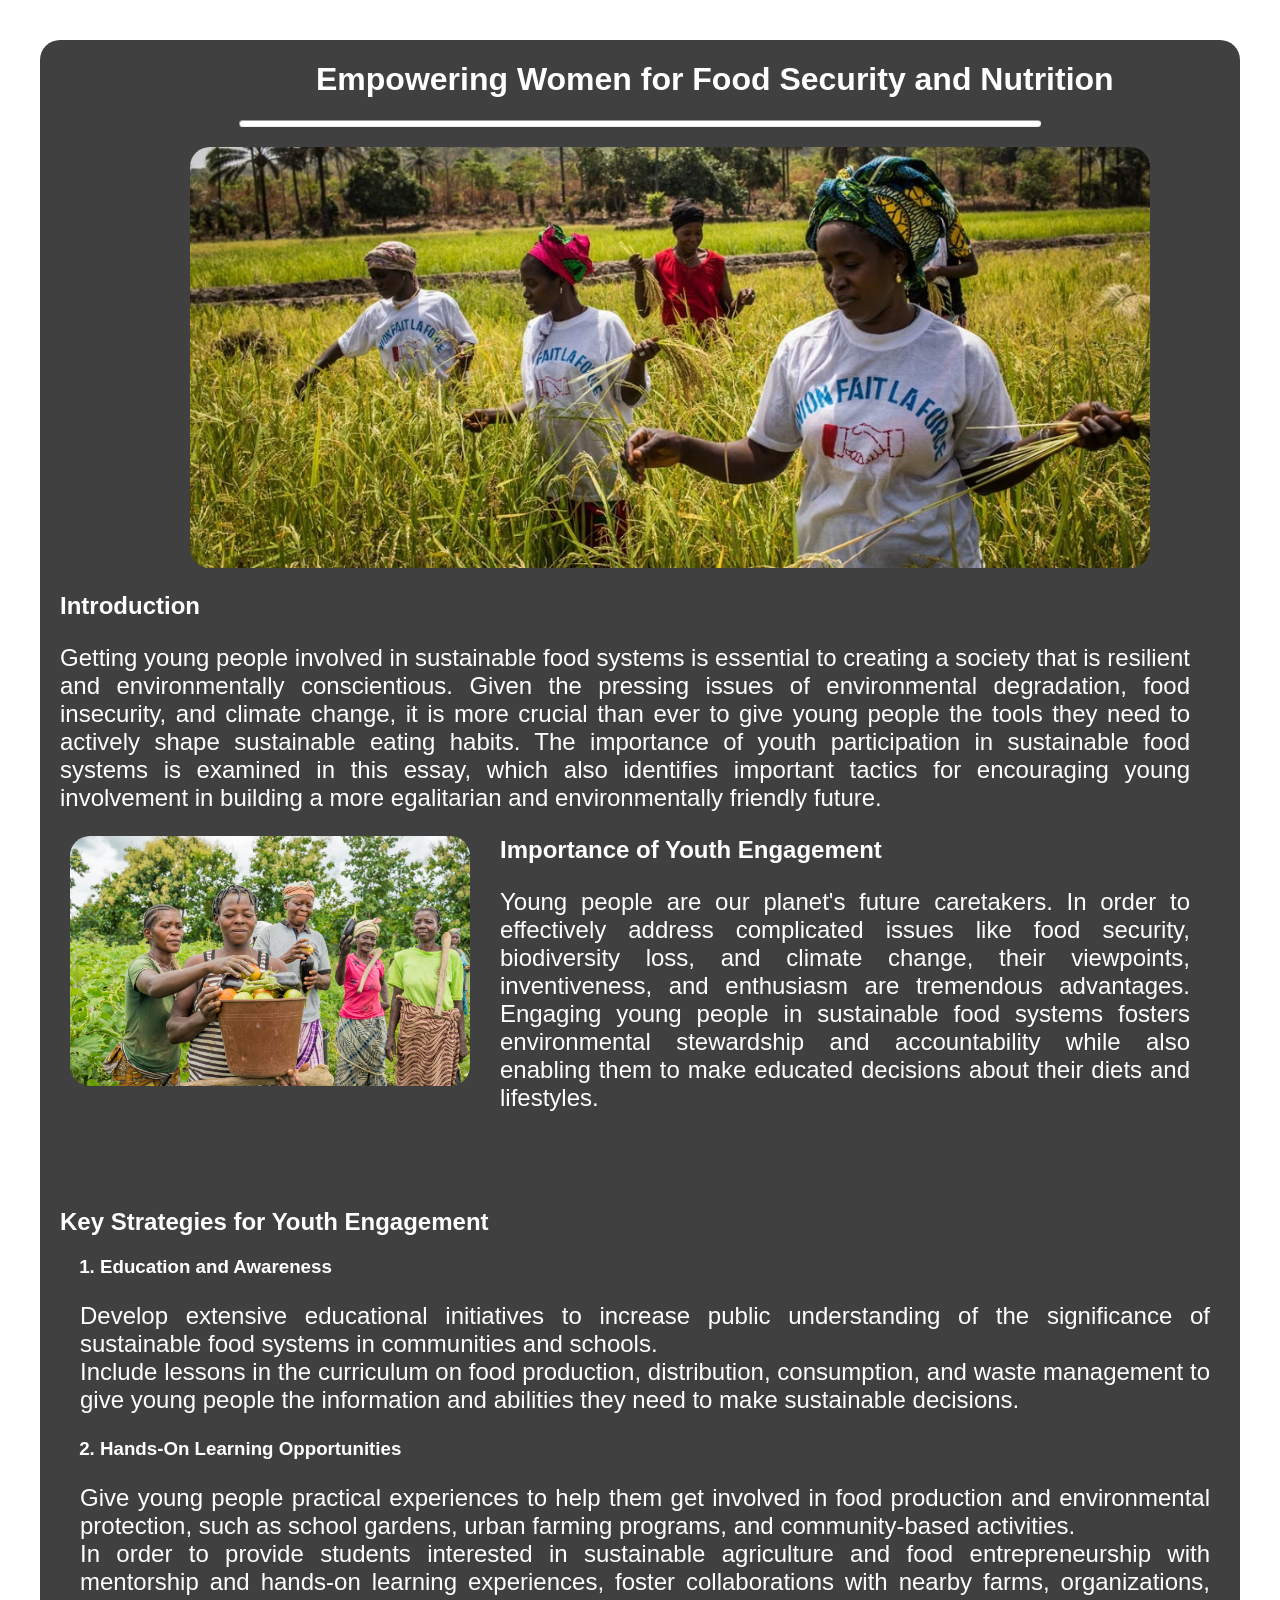
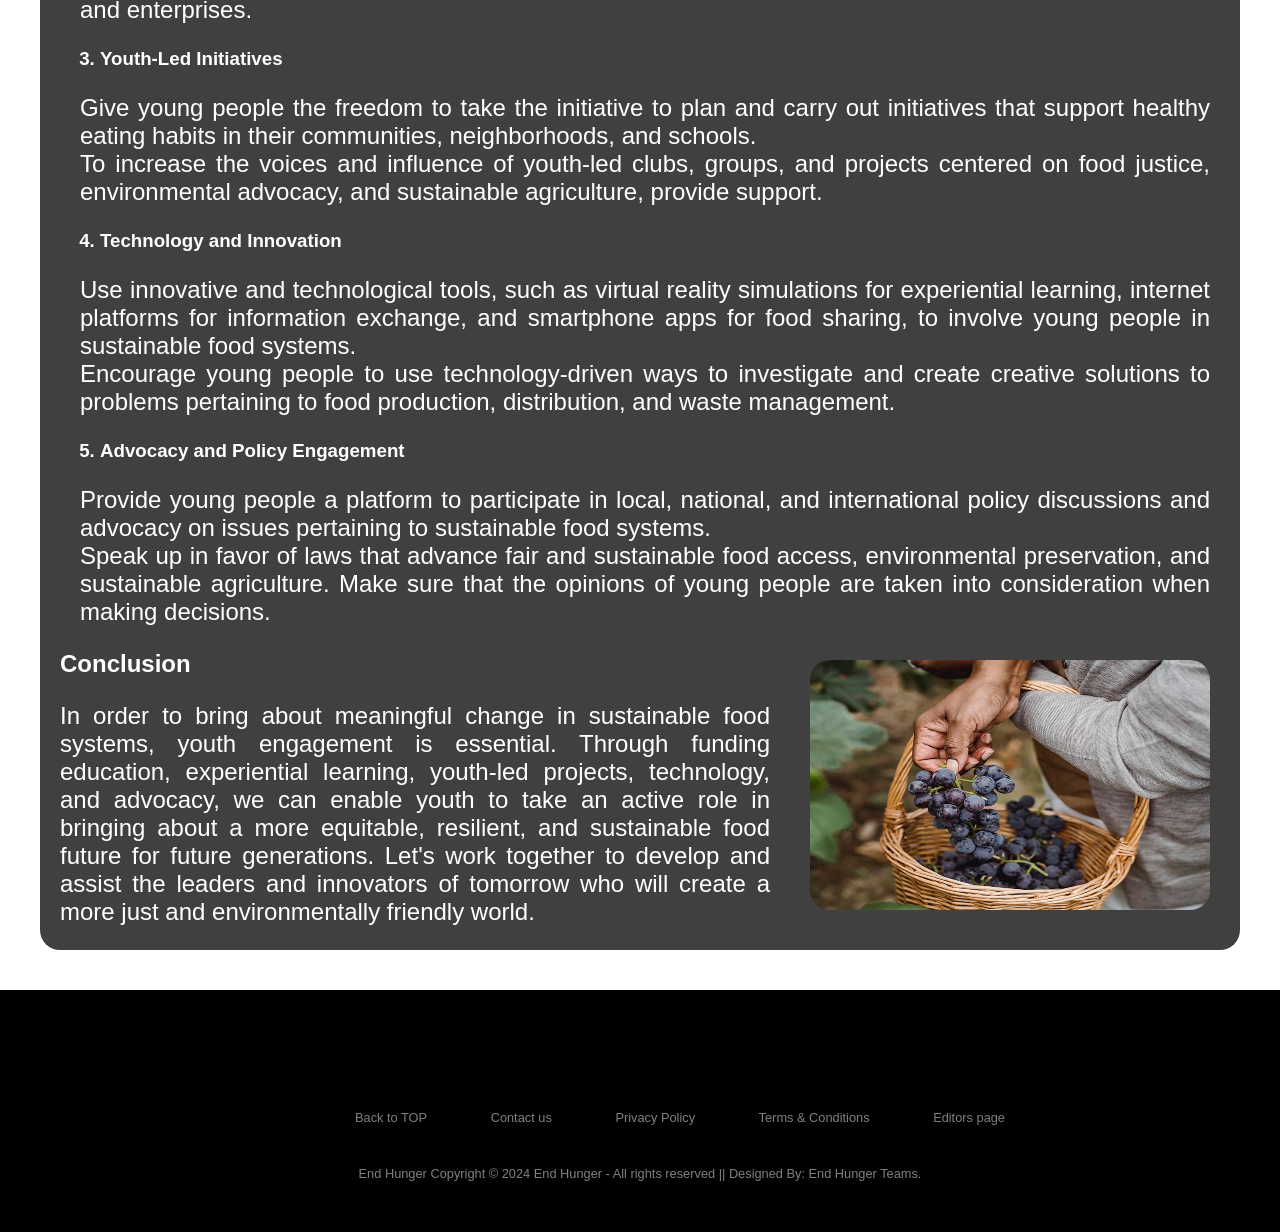
<file: student_1/Content page.html>
<!DOCTYPE html>
<html>
<head>
    <title>Empowering Women for Food Security and Nutrition</title>
    <link rel="stylesheet" href="../student_1/minidu/Content page.css">
    <link rel="stylesheet" href="../student_2/footer.css">


</head>
    <div class="bg">
        <video autoplay loop muted class="video">
            <source src="../student_1/minidu/Miniduvideo.mp4" type="video/mp4">
        </video>
        <div>
            <h1>Empowering Women for Food Security and Nutrition</h1>
            <hr>
            <img src="../student_1/minidu/miniduarticle.webp" class="img1">
            <h2 class="textarea">Introduction</h2>
            <p class="textarea">Getting young people involved in sustainable food systems is essential to creating a society that is resilient and environmentally conscientious. Given the pressing issues of environmental degradation, food insecurity, and climate change, it is more crucial than ever to give young people the tools they need to actively shape sustainable eating habits. The importance of youth participation in sustainable food systems is examined in this essay, which also identifies important tactics for encouraging young involvement in building a more egalitarian and environmentally friendly future.</p>
            <div class="div1">
                <img src="../student_1/minidu/miniduarticle2.webp" class="img2">
                <div class="text">
                    <h2>Importance of Youth Engagement</h2>
                    <p class="textarea">Young people are our planet's future caretakers. In order to effectively address complicated issues like food security, biodiversity loss, and climate change, their viewpoints, inventiveness, and enthusiasm are tremendous advantages. Engaging young people in sustainable food systems fosters environmental stewardship and accountability while also enabling them to make educated decisions about their diets and lifestyles.</p>
                </div>
            </div>
            <div class="div2">   
                <h2 class="textarea">Key Strategies for Youth Engagement</h2>
                <ol>
                    <h3 class="textarea"><li>Education and Awareness</h3></li>
                    <p>Develop extensive educational initiatives to increase public understanding of the significance of sustainable food systems in communities and schools. <br>
                        Include lessons in the curriculum on food production, distribution, consumption, and waste management to give young people the information and abilities they need to make sustainable decisions.</p>
                    <h3 class="textarea"><li>Hands-On Learning Opportunities</h3></li>
                    <p>Give young people practical experiences to help them get involved in food production and environmental protection, such as school gardens, urban farming programs, and community-based activities. <br>
                        In order to provide students interested in sustainable agriculture and food entrepreneurship with mentorship and hands-on learning experiences, foster collaborations with nearby farms, organizations, and enterprises.</p>
                    <h3 class="textarea"><li>Youth-Led Initiatives</h3></li>
                    <p>Give young people the freedom to take the initiative to plan and carry out initiatives that support healthy eating habits in their communities, neighborhoods, and schools. <br>
                        To increase the voices and influence of youth-led clubs, groups, and projects centered on food justice, environmental advocacy, and sustainable agriculture, provide support.</p>
                    <h3 class="textarea"><li>Technology and Innovation</h3></li>
                    <p>Use innovative and technological tools, such as virtual reality simulations for experiential learning, internet platforms for information exchange, and smartphone apps for food sharing, to involve young people in sustainable food systems. <br>
                        Encourage young people to use technology-driven ways to investigate and create creative solutions to problems pertaining to food production, distribution, and waste management.</p>
                    <h3 class="textarea"><li>Advocacy and Policy Engagement</h3></li>
                    <p>Provide young people a platform to participate in local, national, and international policy discussions and advocacy on issues pertaining to sustainable food systems. <br>
                        Speak up in favor of laws that advance fair and sustainable food access, environmental preservation, and sustainable agriculture. Make sure that the opinions of young people are taken into consideration when making decisions.</p>
                </ol>
                <img src="../student_1/minidu/miniduarticle3.jpg" class="img3">
                <h2 class="textarea">Conclusion</h2>
                <p class="textarea" id="p1">In order to bring about meaningful change in sustainable food systems, youth engagement is essential. Through funding education, experiential learning, youth-led projects, technology, and advocacy, we can enable youth to take an active role in bringing about a more equitable, resilient, and sustainable food future for future generations. Let's work together to develop and assist the leaders and innovators of tomorrow who will create a more just and environmentally friendly world.</p>
            </div>
        </div>
    </div>
    <footer class="">
        <div class="footer">
          <div class="row">
              <a id="facebook" href="https://www.facebook.com"><i class="fa fa-facebook"></i></a>
              <a id="instagrame" href="https://instagram.com"><i class="fa fa-instagram"></i></a>
              <a id="whatsapp" href="https://wa.me"><i class="fa fa-whatsapp"></i></a>
              <a id="linkedin" href="https://www.linkedin.com"><i class="fa fa-linkedin"></i></a>
          </div>
      
          <div class="row">
              <ul>
                  <li><a href="#">Back to TOP</a></li>
                  <li><a href="#">Contact us </a></li>
                  <li><a href="#">Privacy Policy</a></li>
                  <li><a href="#">Terms & Conditions</a></li>
                  <li><a href="../student_4/Page_editor_4.html">Editors page</a></li>
              </ul>
          </div>
      
          <div class="row">
              End Hunger Copyright © 2024 End Hunger - All rights reserved || Designed By: End Hunger Teams.
          </div>
      </div>
      
      </footer>
</body>
</html>
</file>
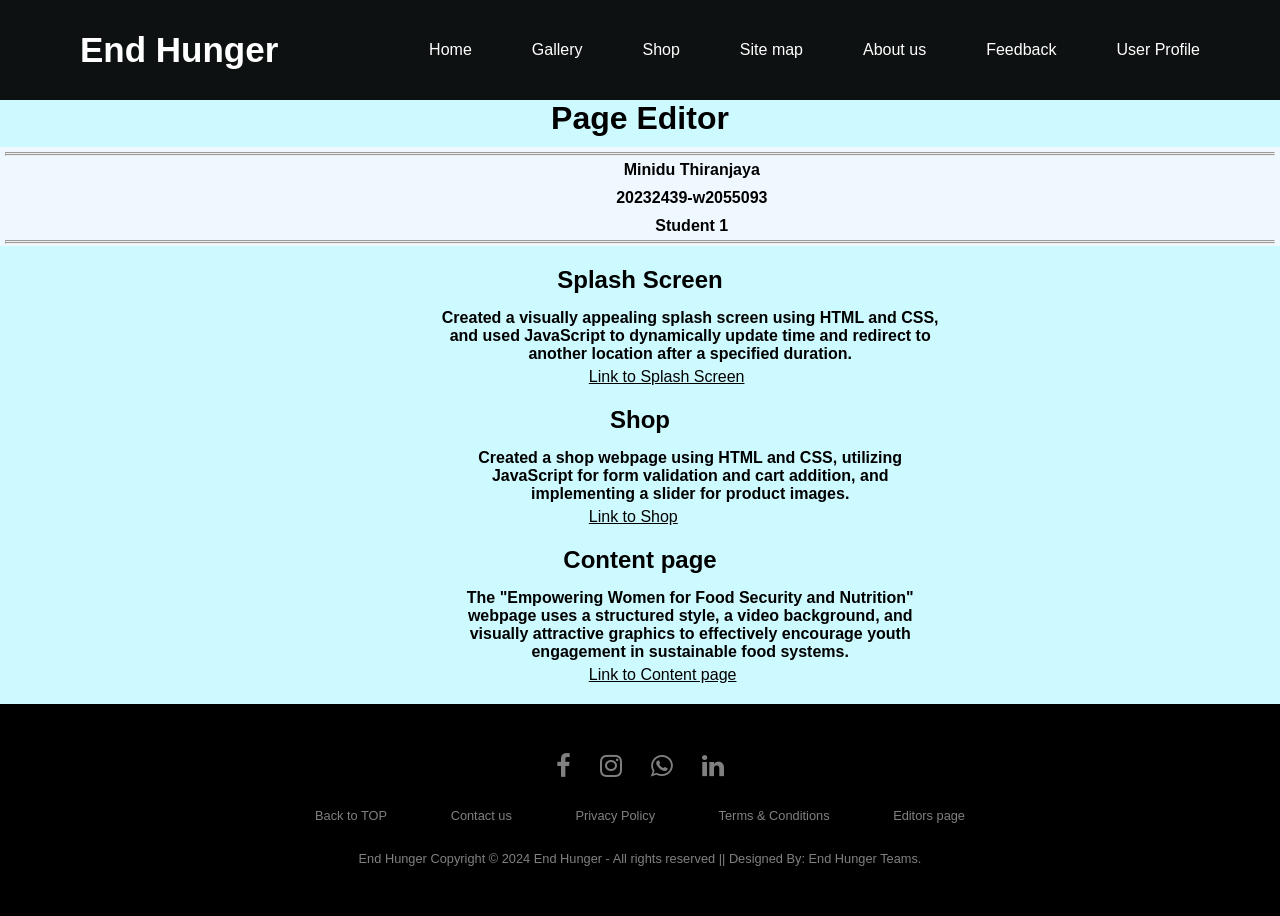
<file: student_1/Page_editor_1.html>
<!DOCTYPE html>
<html lang="en">
<head>
    <meta charset="UTF-8">
    <meta name="viewport" content="width=device-width, initial-scale=1.0">
    <title>Page Editor - Minidu thiranjaya</title>
    <link rel="stylesheet" href="https://cdnjs.cloudflare.com/ajax/libs/font-awesome/4.7.0/css/font-awesome.min.css">
    <link rel="stylesheet" href="Page_editer_1.css">
    <link rel="stylesheet" href="../student_1/css/footer.css">
    <link rel="stylesheet" href="../student_1/css/navbar.css">
</head>
<body>
        <nav>
          <div class="logo">
            <a href="../student_2/index.html">End Hunger</a>
          </div>
      
          <ul>
            <li class="hideOnMobile"><a href="../student_2/index.html">Home</a></li>
            <li class="hideOnMobile"><a href="../student_4/Gallery.html">Gallery</a></li>
            <li class="hideOnMobile"><a href="../student_1/Shop.html">Shop</a></li>
            <li class="hideOnMobile"><a href="../student_4/Sitemap.html">Site map</a></li>
            <li class="hideOnMobile"><a href="../student_3/AboutUs.html">About us</a></li>
            <li class="hideOnMobile"><a href="../student_2/Feedback.html">Feedback</a></li>
            <li class="hideOnMobile"><a href="../student_3/userprofile.html">User Profile</a></li>
        </nav>
    <h1>Page Editor</h1>
    <div class="div1">
        <hr>
        <hr>
        <p>Minidu Thiranjaya</p>
        <p>20232439-w2055093</p>
        <p>Student 1</p> 
        <hr>
        <hr>
    </div>

    <div class="text1">
        <h2>Splash Screen</h2> 
        <p>Created a visually appealing splash screen using HTML and CSS, and used JavaScript to dynamically update time and redirect to another location after a specified duration.</p>
        <a href="../student_1/Splash.html" class="a1" >Link to Splash Screen</a>
    </div>
    <div class="text1">
        <h2>Shop</h2>
        <p>Created a shop webpage using HTML and CSS, utilizing JavaScript for form validation and cart addition, and implementing a slider for product images.</p>
        <a href="../student_1/Shop.html" class="a1" >Link to Shop</a>
    </div>
    <div class="text1">
        <h2>Content page</h2>
        <p>The "Empowering Women for Food Security and Nutrition" webpage uses a structured style, a video background, and visually attractive graphics to effectively encourage youth engagement in sustainable food systems.</p>
        <a href="../student_1/Content page.html" class="a1">Link to Content page</a>
    </div>

    <footer>
        <div class="footer">
            <div class="row">
                <a id="facebook" href="https://www.facebook.com"><i class="fa fa-facebook"></i></a>
                <a id="insta" href="https://instagram.com"><i class="fa fa-instagram"></i></a>
                <a id="Whatsapp" href="https://wa.me"><i class="fa fa-whatsapp"></i></a>
                <a id="linkedin" href="https://www.linkedin.com"><i class="fa fa-linkedin"></i></a>
            </div>
      
            <div class="row">
                <ul>
                    <li><a href="#">Back to TOP</a></li>
                    <li><a href="#">Contact us </a></li>
                    <li><a href="#">Privacy Policy</a></li>
                    <li><a href="#">Terms & Conditions</a></li>
                    <li><a href="../student_1/Page_editor_1.html">Editors page</a></li>
                </ul>
            </div>
      
            <div class="row">
                End Hunger Copyright © 2024 End Hunger - All rights reserved || Designed By: End Hunger Teams.
            </div>
        </div>
    </footer>
</body>
</html>
</file>
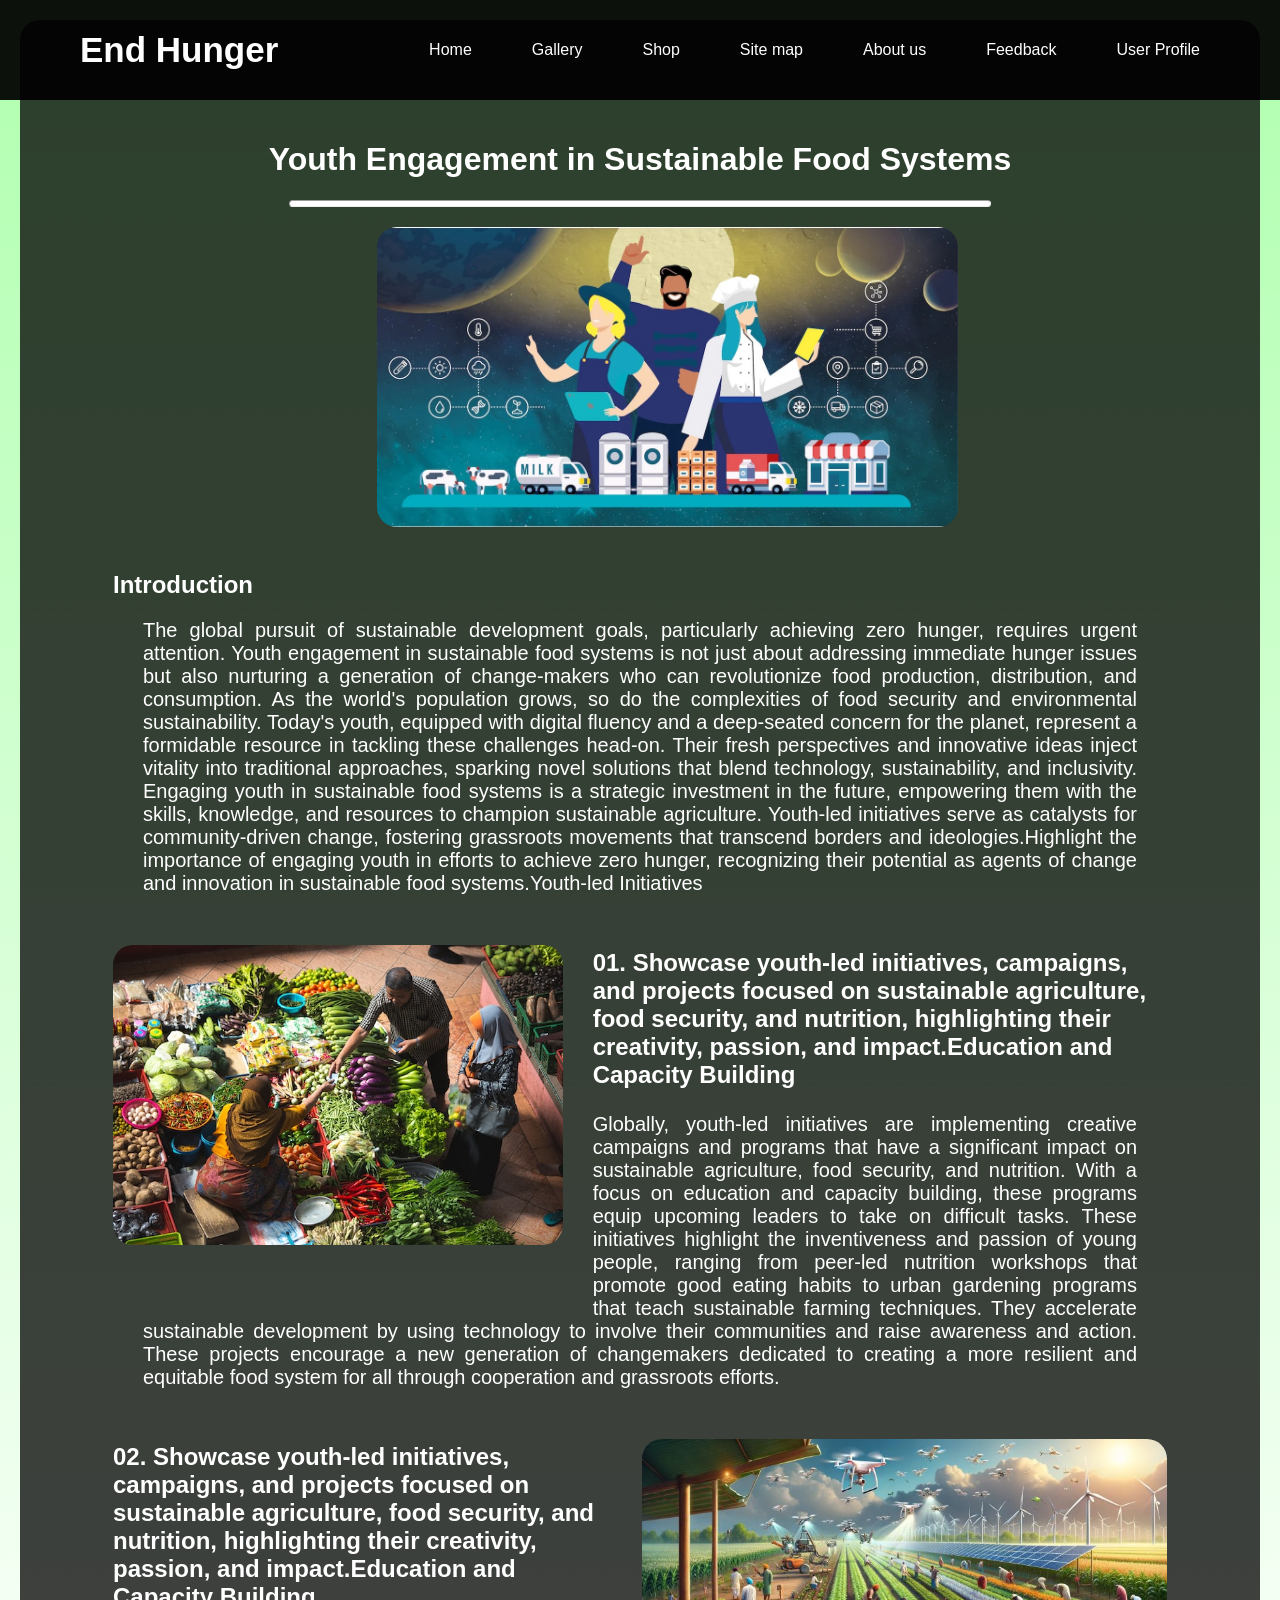
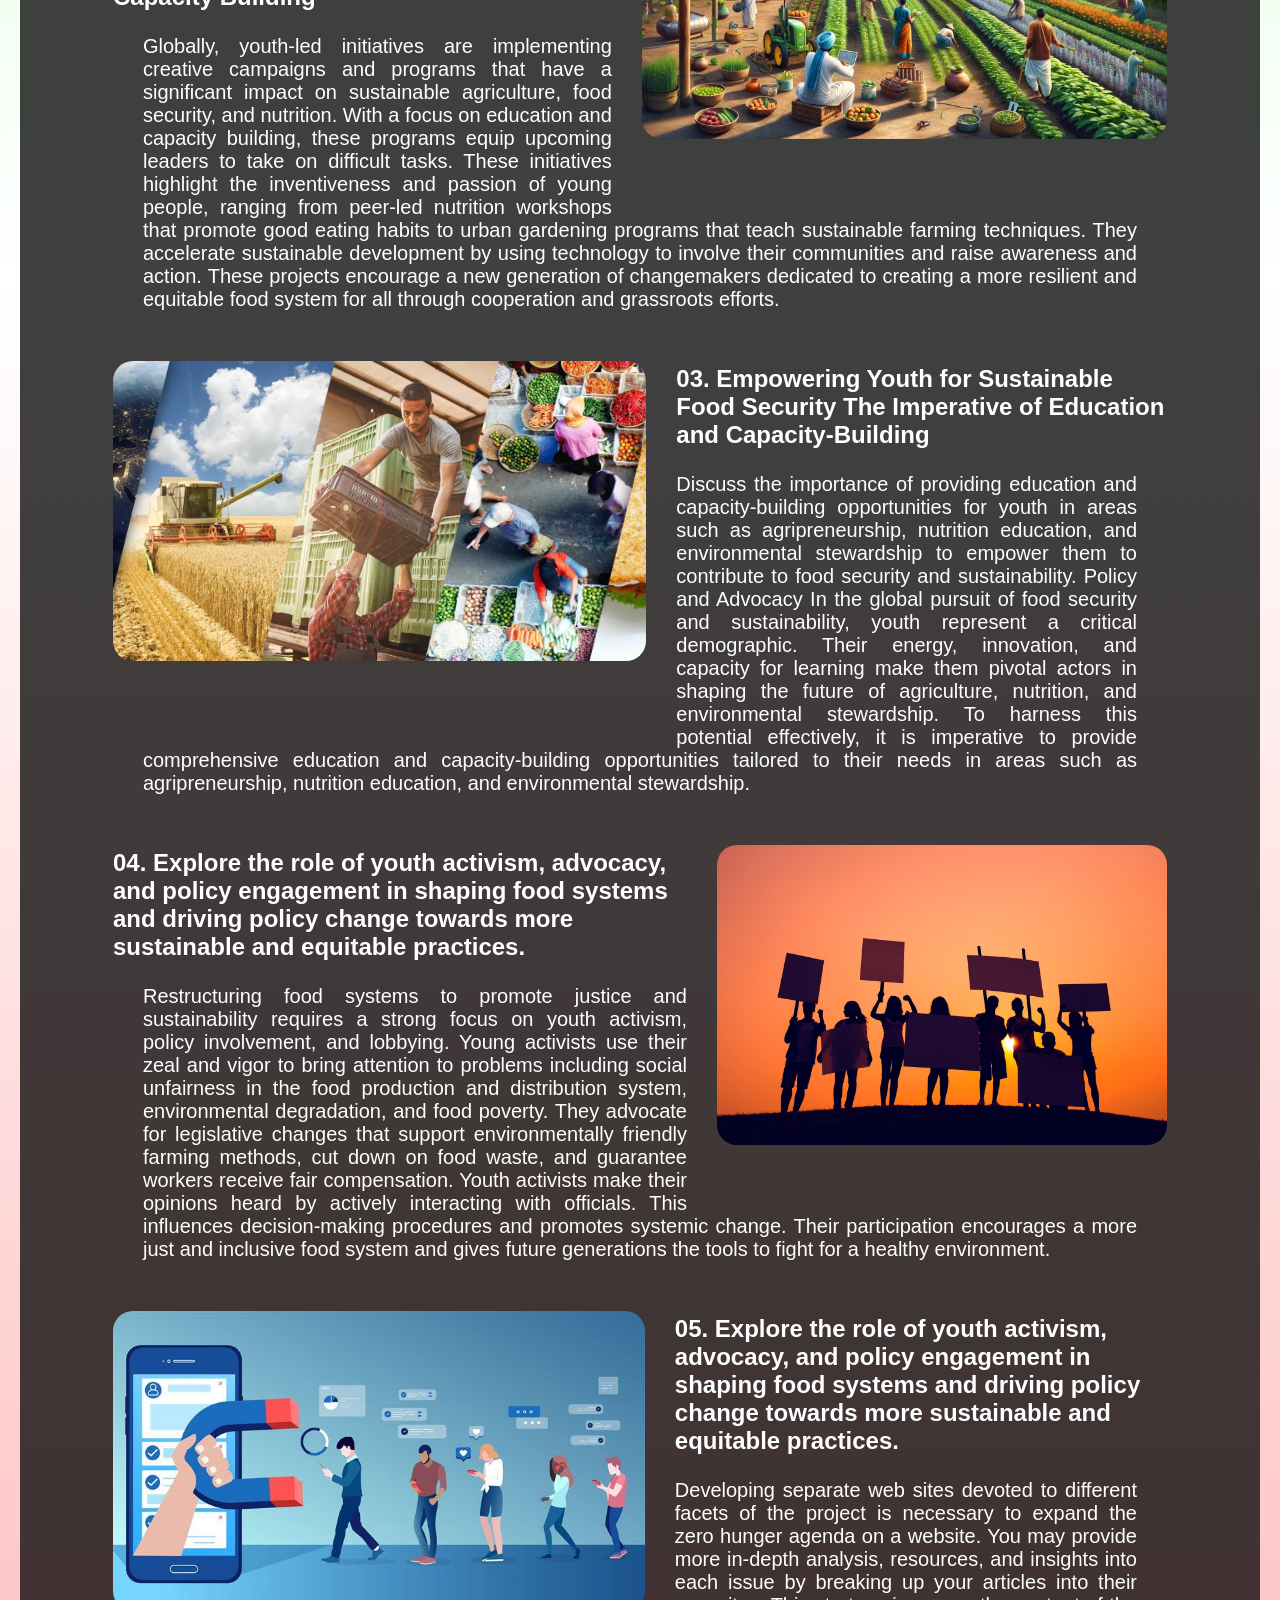
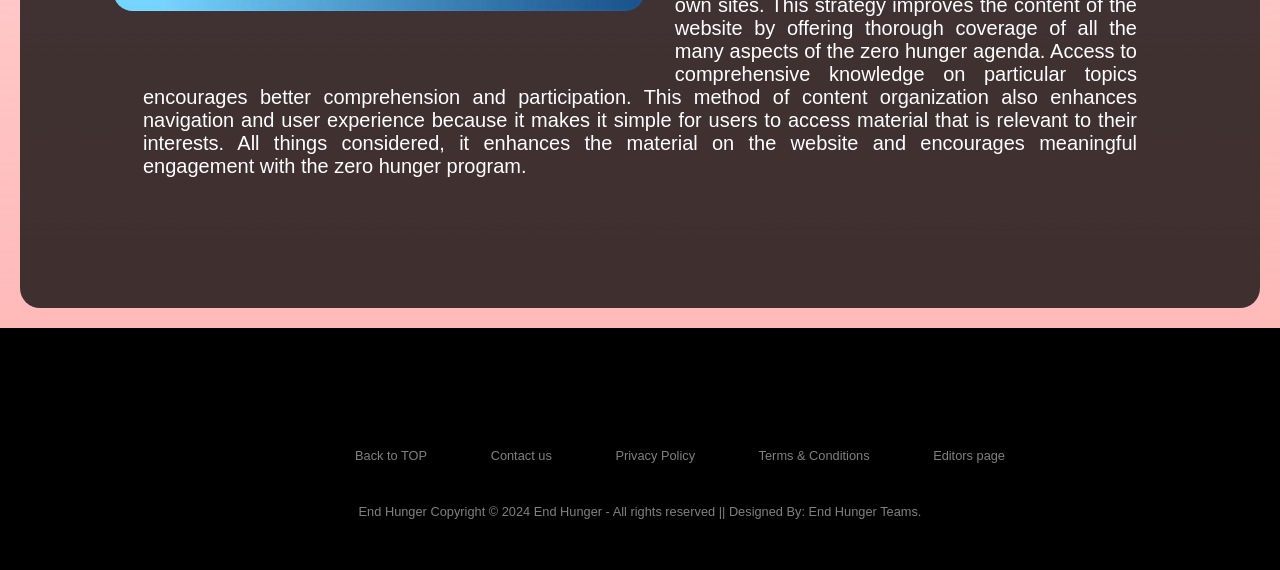
<file: student_2/Content_page.html>
<!DOCTYPE html>
<html>
<head>
    <meta charset="UTF-8">
    <meta name="viewport" content="width=device-width, initial-scale=1.0">
    <title>Youth Engagement in Sustainable Food Systems</title>
    <link rel="stylesheet" href="Content_page.css">
    <link rel="stylesheet" href="navbar.css">
    <link rel="stylesheet" href="footer.css">
</head>

<body>
        <nav>
          <div class="logo">
            <a href="../student_2/index.html">End Hunger</a>
          </div>
      
          <ul>
            <li class="hideOnMobile"><a href="../student_2/index.html">Home</a></li>
            <li class="hideOnMobile"><a href="../student_4/Gallery.html">Gallery</a></li>
            <li class="hideOnMobile"><a href="../student_1/Shop.html">Shop</a></li>
            <li class="hideOnMobile"><a href="../student_4/Sitemap.html">Site map</a></li>
            <li class="hideOnMobile"><a href="../student_3/AboutUs.html">About us</a></li>
            <li class="hideOnMobile"><a href="../student_2/Feedback.html">Feedback</a></li>
            <li class="hideOnMobile"><a href="../student_3/userprofile.html">User Profile</a></li>
        </nav>
    <div class="bg">
        
        <div class = "div1">

            <h1>Youth Engagement in Sustainable Food Systems</h1>
            <hr>

            <img src="../student_2/ahamed/pic1.webp" class="pic0">
    

            <div class = "div2">
                <h2>Introduction </h2>

                <p class="text1">
                    The global pursuit of sustainable development goals, particularly achieving 
                    zero hunger, requires urgent attention. Youth engagement in sustainable food 
                    systems is not just about addressing immediate hunger issues but also nurturing 
                    a generation of change-makers who can revolutionize food production, distribution, 
                    and consumption. As the world's population grows, so do the complexities of 
                    food security and environmental sustainability. Today's youth, equipped with 
                    digital fluency and a deep-seated concern for the planet, represent a formidable 
                    resource in tackling these challenges head-on. Their fresh perspectives and 
                    innovative ideas inject vitality into traditional approaches, sparking novel solutions
                    that blend technology, sustainability, and inclusivity. Engaging youth in sustainable
                    food systems is a strategic investment in the future, empowering them with the 
                    skills, knowledge, and resources to champion sustainable agriculture. Youth-led 
                    initiatives serve as catalysts for community-driven change, fostering grassroots 
                    movements that transcend borders and ideologies.Highlight the importance of engaging 
                    youth in efforts to achieve zero hunger, recognizing their potential as agents of change 
                    and innovation in sustainable food systems.Youth-led Initiatives
                </p>
            </div>

            <div class="div2">
                <img src="../student_2/ahamed/pic2.jpg" class="pic1">

                <h3>01. Showcase youth-led initiatives, campaigns, and projects focused on sustainable agriculture, food security, and nutrition, highlighting their creativity, passion, and impact.Education and Capacity Building</h3>
                
                <p class="text2">Globally, youth-led initiatives are implementing creative campaigns and programs 
                    that have a significant impact on sustainable agriculture, food security, and 
                    nutrition. With a focus on education and capacity building, these programs equip 
                    upcoming leaders to take on difficult tasks. These initiatives highlight the 
                    inventiveness and passion of young people, ranging from peer-led nutrition workshops 
                    that promote good eating habits to urban gardening programs that teach sustainable 
                    farming techniques. They accelerate sustainable development by using technology to 
                    involve their communities and raise awareness and action. These projects encourage 
                    a new generation of changemakers dedicated to creating a more resilient and equitable 
                    food system for all through cooperation and grassroots efforts.
                </p> 
            </div>

            <div class="div2">
                <img src="../student_2/ahamed/pic3.jpeg" class="pic2">

                <h3>02. Showcase youth-led initiatives, campaigns, and projects focused on sustainable agriculture, food security, and nutrition, highlighting their creativity, passion, and impact.Education and Capacity Building</h3>
                
                <p class="text1">Globally, youth-led initiatives are implementing creative campaigns and programs that 
                    have a significant impact on sustainable agriculture, food security, and nutrition. 
                    With a focus on education and capacity building, these programs equip upcoming 
                    leaders to take on difficult tasks. These initiatives highlight the inventiveness 
                    and passion of young people, ranging from peer-led nutrition workshops that promote 
                    good eating habits to urban gardening programs that teach sustainable farming 
                    techniques. They accelerate sustainable development by using technology to involve 
                    their communities and raise awareness and action. These projects encourage a new 
                    generation of changemakers dedicated to creating a more resilient and equitable 
                    food system for all through cooperation and grassroots efforts.
                </p>
            </div>

            <div class="div2">
                <img src="../student_2/ahamed/pic4.webp" class="pic1">

                <h3>03. Empowering Youth for Sustainable Food Security The Imperative of Education and Capacity-Building</h3>

                <p class="text2">Discuss the importance of providing education and capacity-building opportunities for 
                    youth in areas such as agripreneurship, nutrition education, and environmental
                    stewardship to empower them to contribute to food security and sustainability.
                    Policy and Advocacy  In the global pursuit of food security and sustainability, 
                    youth represent a critical demographic. Their energy, innovation, and capacity for 
                    learning make them pivotal actors in shaping the future of agriculture, nutrition, 
                    and environmental stewardship. To harness this potential effectively, it is imperative 
                    to provide comprehensive education and capacity-building opportunities tailored to 
                    their needs in areas such as agripreneurship, nutrition education, and environmental 
                    stewardship.
                </p>
            </div>

            <div class="div2">
                <img src="../student_2/ahamed/pic5.jpg" class="pic2">

                <h3>04. Explore the role of youth activism, advocacy, and policy engagement in shaping food systems and driving policy change towards more sustainable and equitable practices.</h3>
                
                <p class="text1">Restructuring food systems to promote justice and sustainability requires a strong 
                    focus on youth activism, policy involvement, and lobbying. Young activists use 
                    their zeal and vigor to bring attention to problems including social unfairness 
                    in the food production and distribution system, environmental degradation, and 
                    food poverty. They advocate for legislative changes that support environmentally 
                    friendly farming methods, cut down on food waste, and guarantee workers receive 
                    fair compensation. Youth activists make their opinions heard by actively interacting 
                    with officials. This influences decision-making procedures and promotes systemic 
                    change. Their participation encourages a more just and inclusive food system and 
                    gives future generations the tools to fight for a healthy environment.
                </p>
            </div>

            <div class="div2">
                <img src="../student_2/ahamed/pic6.jpg" class="pic1">

                <h3 class="new1">05. Explore the role of youth activism, advocacy, and policy engagement in shaping food systems and driving policy change towards more sustainable and equitable practices.</h3>
                
                <p class="text2">Developing separate web sites devoted to different facets of the project is necessary 
                    to expand the zero hunger agenda on a website. You may provide more in-depth analysis, 
                    resources, and insights into each issue by breaking up your articles into their own sites.
                    This strategy improves the content of the website by offering thorough coverage of all 
                    the many aspects of the zero hunger agenda. Access to comprehensive knowledge on 
                    particular topics encourages better comprehension and participation. This method of 
                    content organization also enhances navigation and user experience because it makes it 
                    simple for users to access material that is relevant to their interests. All things 
                    considered, it enhances the material on the website and encourages meaningful engagement 
                    with the zero hunger program.
                </p>
            </div>

        </div>
    </div> 
    <footer>
        <div class="footer">
          <div class="row">
              <a id="facebook" href="https://www.facebook.com/"><i class="fa fa-facebook"></i></a>
              <a id="insta" href="https://www.instagram.com/"><i class="fa fa-instagram"></i></a>
              <a id="youtube" href="https://www.whatsapp.com/"><i class="fa fa-whatsapp"></i></a>
              <a id="twitter" href="https://www.linkedin.com/"><i class="fa fa-linkedin"></i></a>
          </div>
      
          <div class="row">
              <ul>
                  <li><a href="#Back to TOP">Back to TOP</a></li>
                  <li><a href="#Contact us">Contact us </a></li>
                  <li><a href="#Privacy">Privacy Policy</a></li>
                  <li><a href="#Terms">Terms & Conditions</a></li>
                  <li><a href="Page_editor_1.html">Editors page</a></li>
              </ul>
          </div>
      
          <div class="row">
              End Hunger Copyright © 2024 End Hunger - All rights reserved || Designed By: End Hunger Teams.
          </div>
      </div>
      
      </footer>   

</body>

</html>
</file>
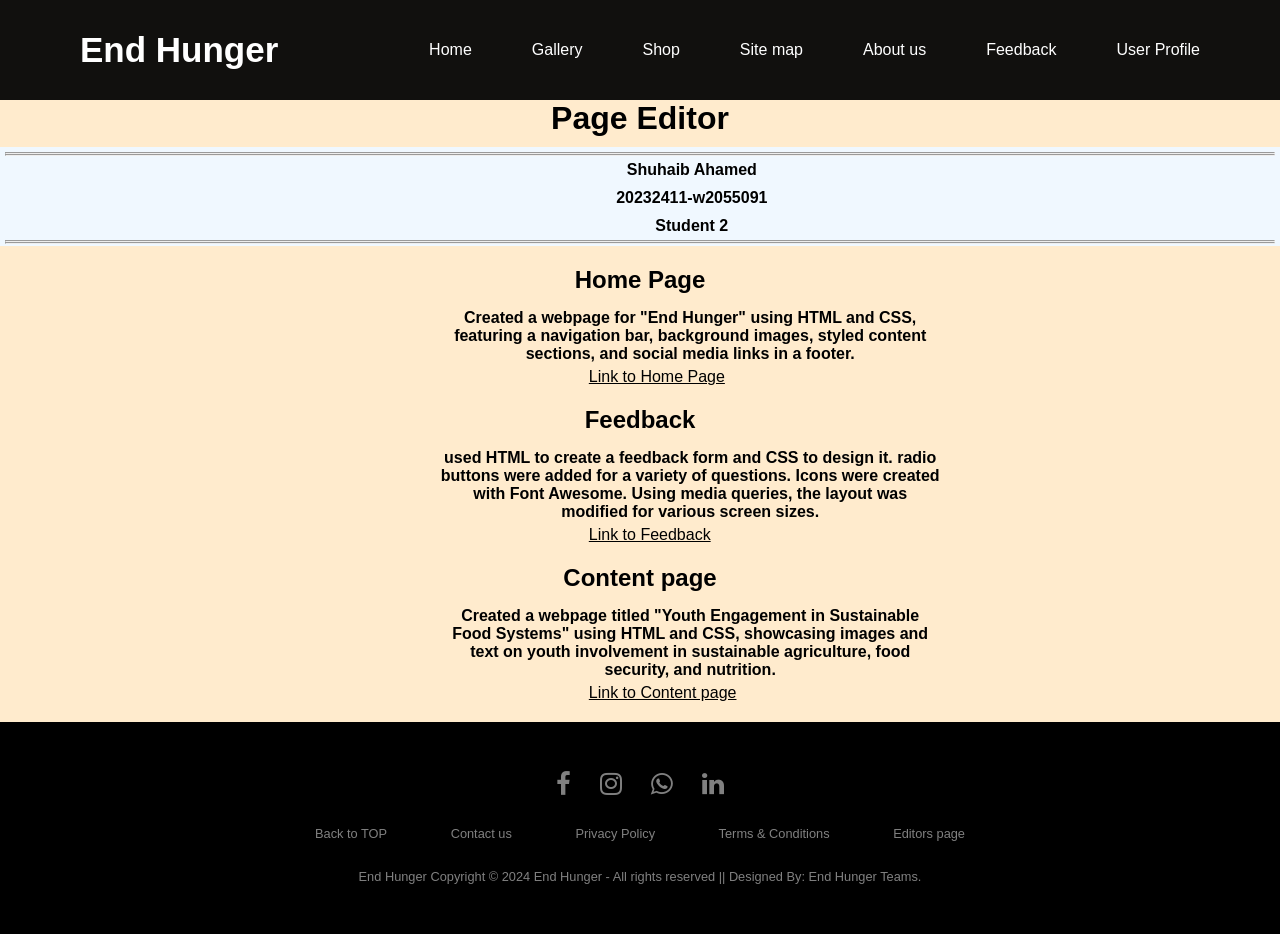
<file: student_2/Page_editor_1.html>
<!DOCTYPE html>
<html lang="en">
<head>
    <meta charset="UTF-8">
    <meta name="viewport" content="width=device-width, initial-scale=1.0">
    <title>Page Editor - Shuhaib Ahamed</title>
    <link rel="stylesheet" href="https://cdnjs.cloudflare.com/ajax/libs/font-awesome/4.7.0/css/font-awesome.min.css">
    <link rel="stylesheet" href="Page_editer_1.css">
    <link rel="stylesheet" href="../student_2/footer.css">
    <link rel="stylesheet" href="../student_2/navbar.css">
</head>
<body>
    <body>
        <nav>
          <div class="logo">
            <a href="../student_2/index.html">End Hunger</a>
          </div>
      
          <ul>
            <li class="hideOnMobile"><a href="../student_2/index.html">Home</a></li>
            <li class="hideOnMobile"><a href="../student_4/Gallery.html">Gallery</a></li>
            <li class="hideOnMobile"><a href="../student_1/Shop.html">Shop</a></li>
            <li class="hideOnMobile"><a href="../student_4/Sitemap.html">Site map</a></li>
            <li class="hideOnMobile"><a href="../student_3/AboutUs.html">About us</a></li>
            <li class="hideOnMobile"><a href="../student_2/Feedback.html">Feedback</a></li>
            <li class="hideOnMobile"><a href="../student_3/userprofile.html">User Profile</a></li>
        </nav>
    <h1>Page Editor</h1>
    <div class="div1">
        <hr>
        <hr>
        <p>Shuhaib Ahamed</p>
        <p>20232411-w2055091</p>
        <p>Student 2</p> 
        <hr>
        <hr>
    </div>

    <div class="text1">
        <h2>Home Page</h2> 
        <p>Created a webpage for "End Hunger" using HTML and CSS, featuring a navigation bar, background images, styled content sections, and social media links in a footer.</p>
        <a href="index.html" class="a1" >Link to Home Page</a>
     </div>
     <div class="text1">
        <h2>Feedback</h2>
        <p>used HTML to create a feedback form and CSS to design it. radio buttons were added for a variety of questions. Icons were created with Font Awesome. Using media queries, the layout was modified for various screen sizes.</p>
        <a href="Feedback.html" class="a1" >Link to Feedback</a>
     </div>
    <div class="text1">
        <h2>Content page</h2>
        <p>Created a webpage titled "Youth Engagement in Sustainable Food Systems" using HTML and CSS, showcasing images and text on youth involvement in sustainable agriculture, food security, and nutrition.</p>
        <a href="Content_page.html" class="a1">Link to Content page</a>
    </body>


    <footer>
        <div class="footer">
          <div class="row">
              <a id="facebook" href="https://www.facebook.com/"><i class="fa fa-facebook"></i></a>
              <a id="insta" href="https://www.instagram.com/"><i class="fa fa-instagram"></i></a>
              <a id="youtube" href="https://www.whatsapp.com/"><i class="fa fa-whatsapp"></i></a>
              <a id="twitter" href="https://www.linkedin.com/"><i class="fa fa-linkedin"></i></a>
          </div>
      
          <div class="row">
              <ul>
                  <li><a href="#Back to TOP">Back to TOP</a></li>
                  <li><a href="#Contact us">Contact us </a></li>
                  <li><a href="#Privacy">Privacy Policy</a></li>
                  <li><a href="#Terms">Terms & Conditions</a></li>
                  <li><a href="Page_editor_1.html">Editors page</a></li>
              </ul>
          </div>
      
          <div class="row">
              End Hunger Copyright © 2024 End Hunger - All rights reserved || Designed By: End Hunger Teams.
          </div>
      </div>
      
      </footer>
</body>
</html>
</file>
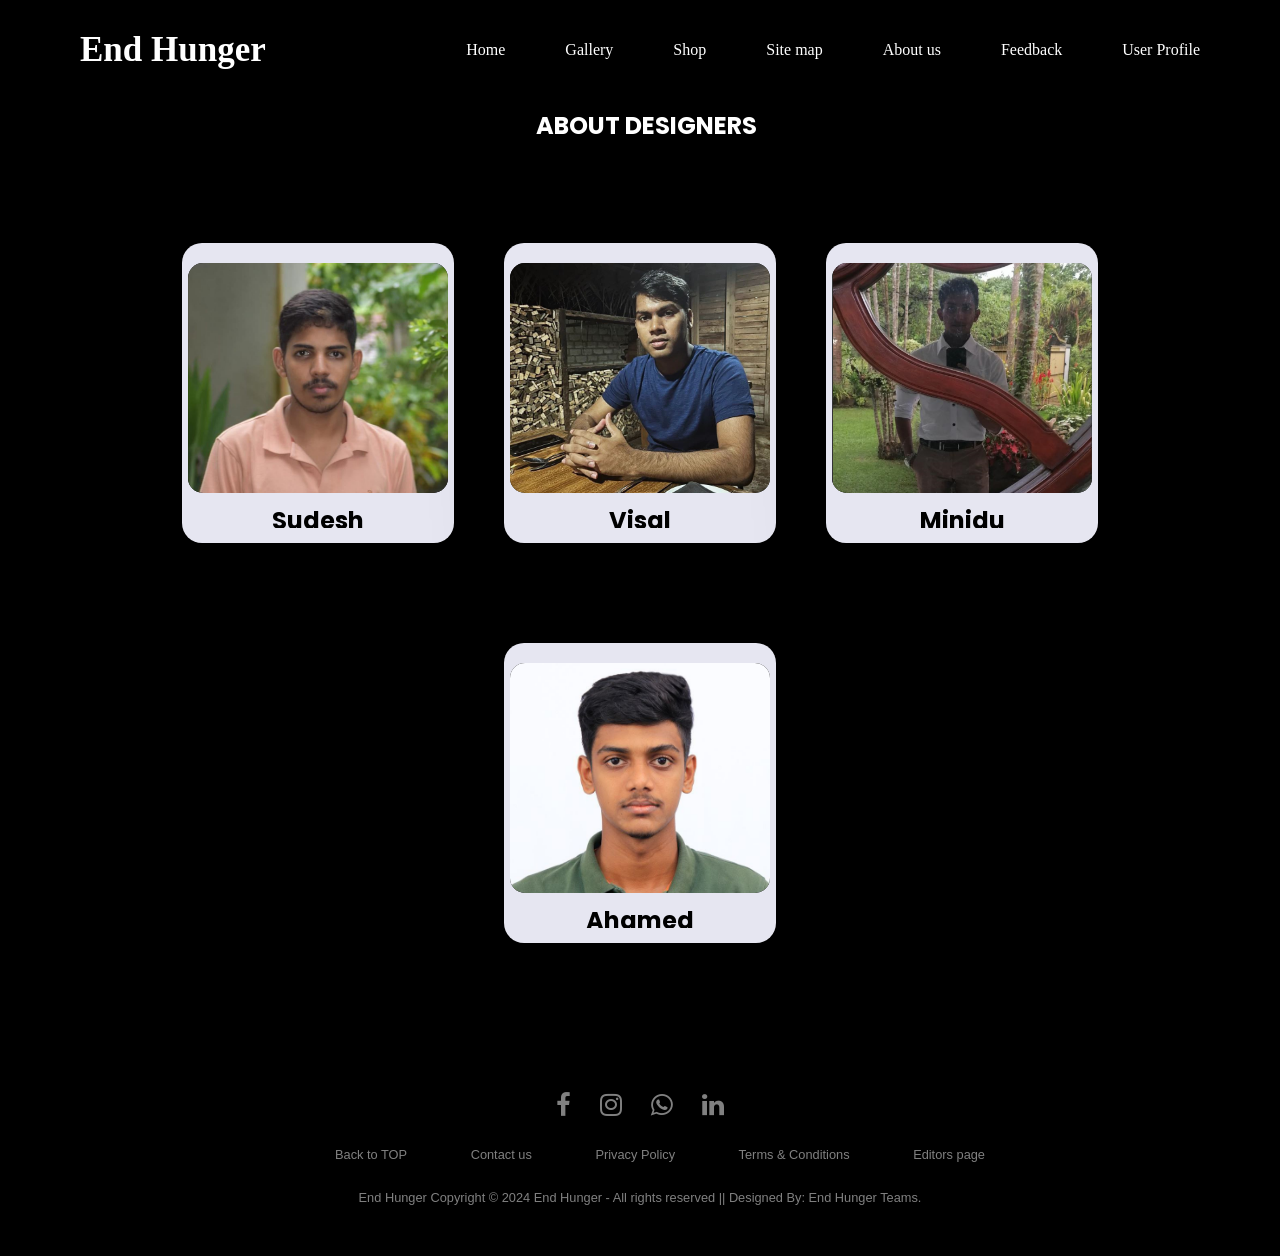
<file: student_3/AboutUs.html>
<!DOCTYPE html>
<html lang="en">
  <head>

    <meta charset="UTF-8">
    <meta http-equiv="X-UA-Compatible" content="IE=edge">
    <meta name="viewport" content="width=device-width, initial-scale=1.0">

    <link rel="stylesheet" href="https://cdnjs.cloudflare.com/ajax/libs/font-awesome/4.7.0/css/font-awesome.min.css">
    <link rel="stylesheet" href="../student_3/aboutus/aboutusStyle.css">
    <link rel="stylesheet" href="nav bar and footer/navbar.css">
    <link rel="stylesheet" href="nav bar and footer/footer.css">

    <title>About Us</title>
  </head>
  <body>
    <div class="navbar">
      <header>
        <nav>
          <div class="logo">
            <a href="../student_2/index.html">End Hunger</a>
          </div>
      
          <ul>
            <li class="hideOnMobile"><a href="../student_2/index.html">Home</a></li>
            <li class="hideOnMobile"><a href="../student_4/Gallery.html">Gallery</a></li>
            <li class="hideOnMobile"><a href="../student_1/Shop.html">Shop</a></li>
            <li class="hideOnMobile"><a href="../student_4/Sitemap.html">Site map</a></li>
            <li class="hideOnMobile"><a href="../student_3/AboutUs.html">About us</a></li>
            <li class="hideOnMobile"><a href="../student_2/Feedback.html">Feedback</a></li>
            <li class="hideOnMobile"><a href="../student_3/userprofile.html">User Profile</a></li>
        </nav>

      </header>
      
    </div>

    </div>
    <br><br><br><br><br><br>
    <section class="intro">
      <h1>ABOUT DESIGNERS</h1>
    </section>
 
    <section class="head">
      <div class="container">
        <div class="card" >
            <div class="imgbx"><img src="../student_3/aboutus/sudesh.png" alt="image"></div>
            <div class="content">
              <h2>Sudesh</h2>
              <p>Name: Sudesh Arosha Seneviratne</p>
              <p>Role: Student 4</p>
              <p>UOW Number: w2054013</p>
              <p>IIT Number: 20232432</p>
            </div>
        </div>
        <div class="card" style="--clr: #ffbf00;">
            <div class="imgbx"><img src="../student_3/aboutus/visal.jpg" alt="image"></div>
            <div class="content">
              <h2>Visal</h2>
              <p>Name: visal vithanage</p>
              <p>Role: Student 3</p>
              <p>UOW Number: w2053509</p>
              <p>IIT Number: 20232402</p>
  
            </div>
        </div>
  
        <div class="card" style="--clr: #ffbf00;">
            <div class="imgbx"><img src="../student_3/aboutus/minidu.png" alt="image"></div>
            <div class="content">
              <h2>Minidu</h2>
              <p>Name: Minidu Thiranjaya</p>
              <p>Role: Student 1</p>
              <p>UOW Number: w2055093</p>
              <p>IIT Number:20232439</p>
            </div>
        </div>
  
        <div class="card" style="--clr: #ffbf00;">
            <div class="imgbx"><img src="../student_3/aboutus/ahamed.jpg" alt="image"></div>
            <div class="content">
              <h2>Ahamed</h2>
              <p>Name: Shuhaib Ahamed</p>
              <p>Role: Student 2</p>
              <p>UOW Number: W2055091</p>
              <p>IIT Number: 20232411</p>
            </div>
        </div>
  
      </div>

    </section>

    <footer>
      <div class="footer">
        <div class="row">
            <a id="facebook" href="https://www.facebook.com"><i class="fa fa-facebook"></i></a>
            <a id="insta" href="https://instagram.com"><i class="fa fa-instagram"></i></a>
            <a id="youtube" href="https://youtube.com"><i class="fa fa-whatsapp"></i></a>
            <a id="twitter" href="https://www.twitter.com"><i class="fa fa-linkedin"></i></a>
        </div>
    
        <div class="row">
            <ul>
                <li><a href="#">Back to TOP</a></li>
                <li><a href="../htmlpages/contactUS.html">Contact us </a></li>
                <li><a href="#">Privacy Policy</a></li>
                <li><a href="#">Terms & Conditions</a></li>
                <li><a href="../htmlpages/student2.html">Editors page</a></li>
            </ul>
        </div>
    
        <div class="row">
            End Hunger Copyright © 2024 End Hunger - All rights reserved || Designed By: End Hunger Teams.
        </div>
    </div>
    
    </footer>
 
  </body>
</html>
</file>
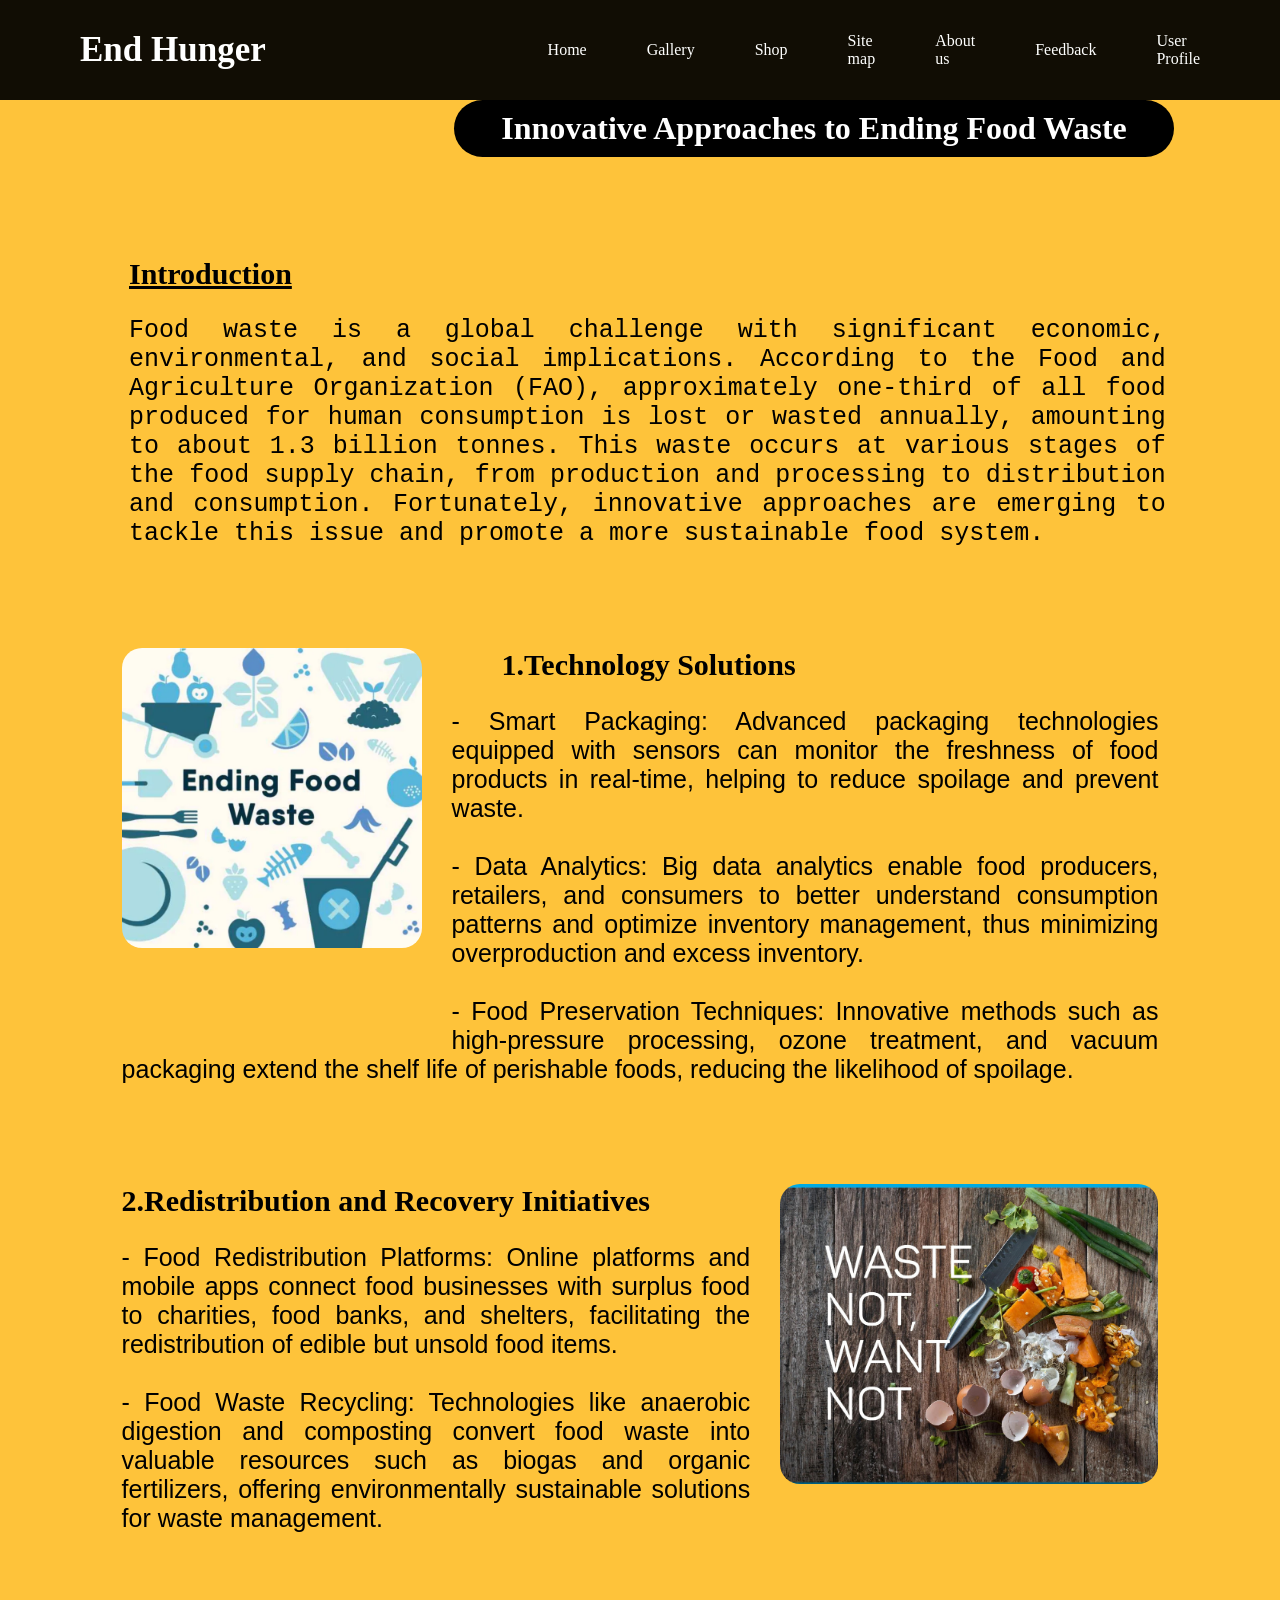
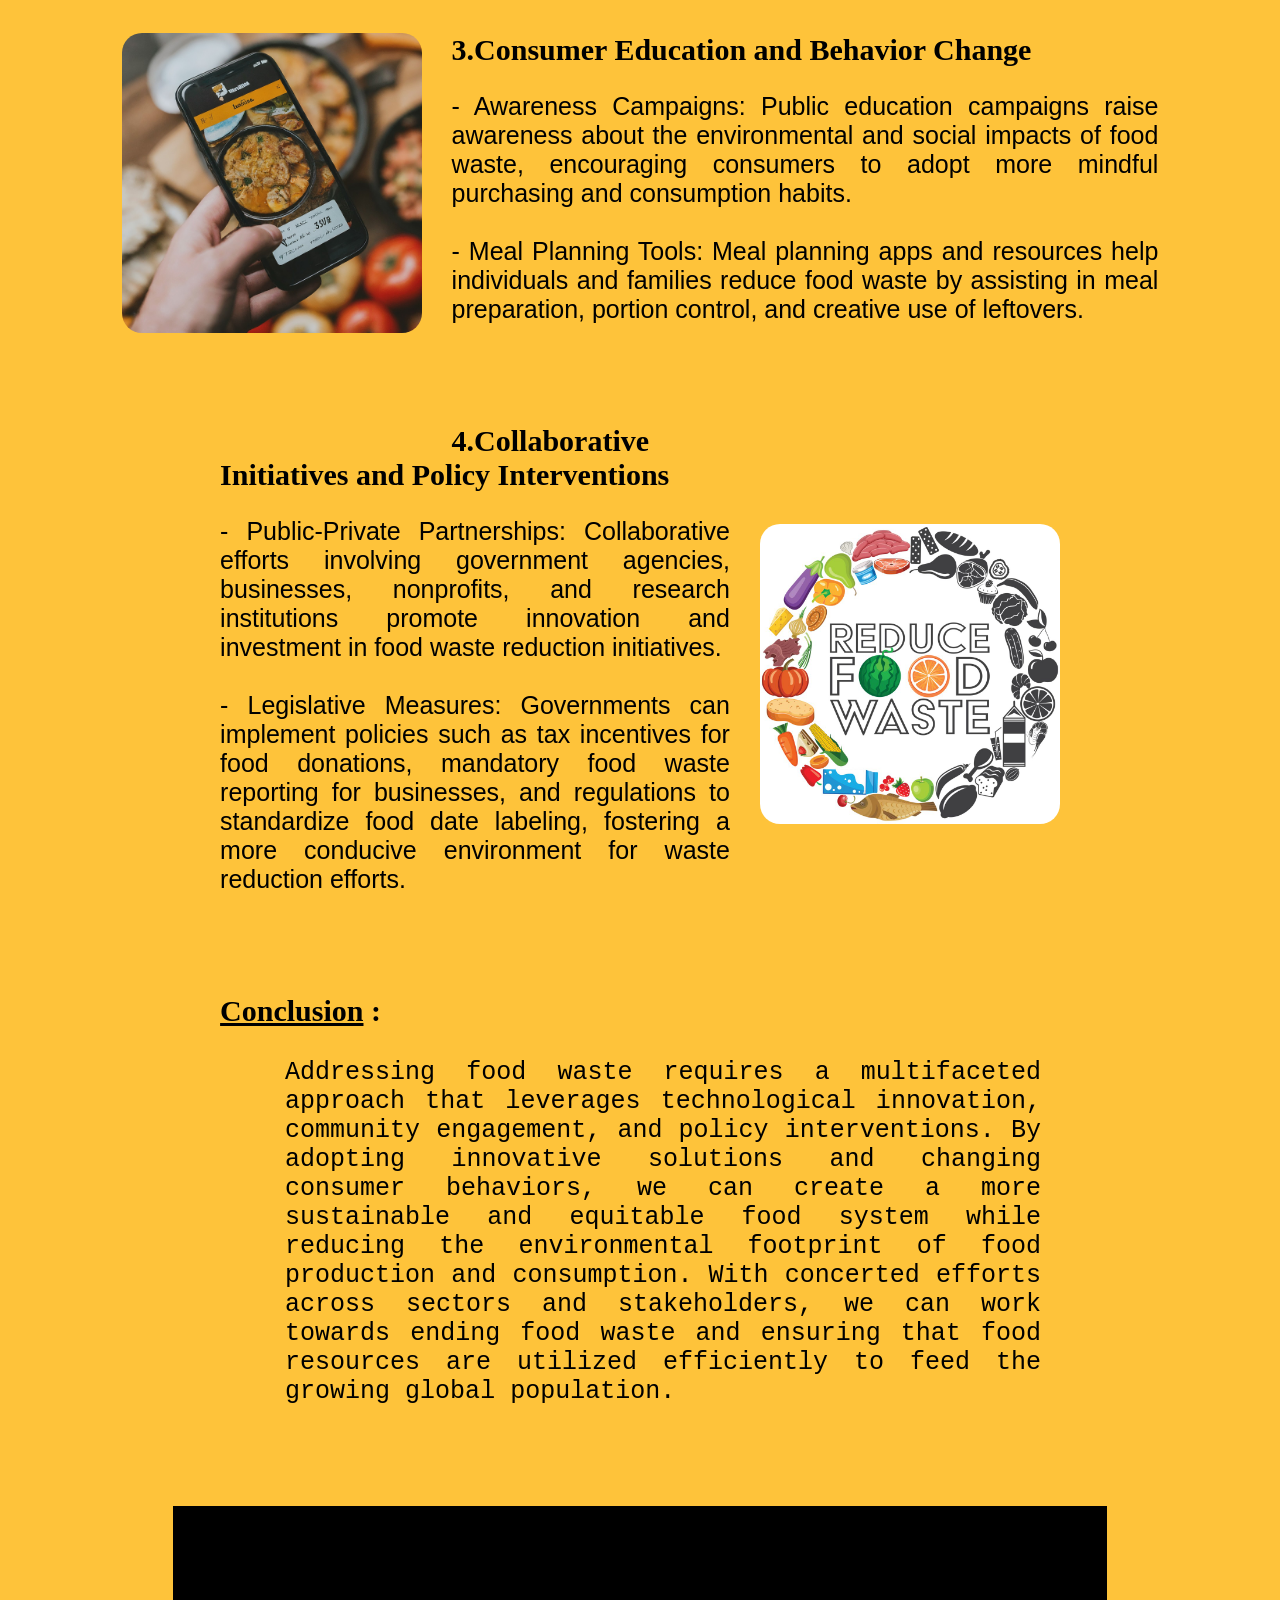
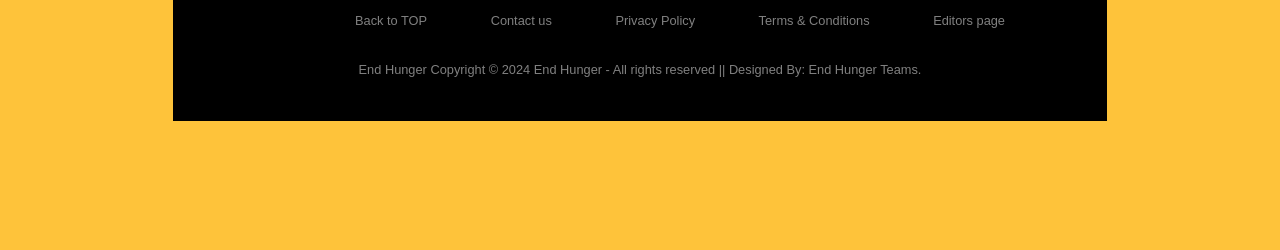
<file: student_3/content.html>
<!DOCTYPE html>
<html>

<head>
    <title>Innovative Approaches to Ending Food Waste</title>
    <link rel="stylesheet" href="../student_3/visal web cw/visal.css">
    <link rel="stylesheet" href="../student_2/footer.css">
    <link rel="stylesheet" href="../student_2/navbar.css">
</head>

<body>
    <nav>
        <div class="logo">
          <a href="../student_2/index.html">End Hunger</a>
        </div>
    
        <ul>
          <li class="hideOnMobile"><a href="../student_2/index.html">Home</a></li>
          <li class="hideOnMobile"><a href="../student_4/Gallery.html">Gallery</a></li>
          <li class="hideOnMobile"><a href="../student_1/Shop.html">Shop</a></li>
          <li class="hideOnMobile"><a href="../student_4/Sitemap.html">Site map</a></li>
          <li class="hideOnMobile"><a href="../student_3/AboutUs.html">About us</a></li>
          <li class="hideOnMobile"><a href="../student_2/Feedback.html">Feedback</a></li>
          <li class="hideOnMobile"><a href="../student_3/userprofile.html">User Profile</a></li>
      </nav>
    <div>
     <h1><b>Innovative Approaches to Ending Food Waste</b></h1>
    </div>
        <div class="div1">

    <h2 class="h11"><u>Introduction</u></h2>

        <p class="p1">
            Food waste is a global challenge with significant economic, environmental, and social implications. According to the Food and Agriculture Organization (FAO), approximately one-third of all food produced for human 
            consumption is lost or wasted annually, amounting to about 1.3 billion tonnes. This waste occurs at various stages of the food supply chain, from production and processing to distribution and consumption. Fortunately, 
            innovative approaches are emerging to tackle this issue and promote a more sustainable food system.
        </p>
    </div>

<div>

    <div class="div1">

        <img src="../student_3/visal web cw/pic1.jpeg" alt="pic1" class="pic1">

        <Strong class="s1">1.Technology Solutions</Strong>

        <p class="p2">
            - Smart Packaging: Advanced packaging technologies equipped with sensors can monitor the freshness of food products in real-time, helping to reduce spoilage and prevent waste.
            <br>
            <br>
            - Data Analytics: Big data analytics enable food producers, retailers, and consumers to better understand consumption patterns and optimize inventory management, thus minimizing overproduction and excess inventory.
            <br>
            <br>
            - Food Preservation Techniques: Innovative methods such as high-pressure processing, ozone treatment, and vacuum packaging extend the shelf life of perishable foods, reducing the likelihood of spoilage.
        </p>
    </div>

    <div class="div1">

        <img src="../student_3/visal web cw/pic2.jpg" alt="pic2" class="pic2">

        <Strong>2.Redistribution and Recovery Initiatives</Strong>
            
        <p class="p3">
            - Food Redistribution Platforms: Online platforms and mobile apps connect food businesses with surplus food to charities, food banks, and shelters, facilitating the redistribution of edible but unsold food items.
            <br>
            <br>
            - Food Waste Recycling: Technologies like anaerobic digestion and composting convert food waste into valuable resources such as biogas and organic fertilizers, offering environmentally sustainable solutions for waste management.
        </p>
    </div>

    <div class="div1">

        <img src="../student_3/visal web cw/pic3.jpeg" alt="pic3" class="pic3">

        <Strong>3.Consumer Education and Behavior Change</Strong>

        <p class="p4">
            - Awareness Campaigns: Public education campaigns raise awareness about the environmental and social impacts of food waste, encouraging consumers to adopt more mindful purchasing and consumption habits.
            <br>
            <br>
            - Meal Planning Tools: Meal planning apps and resources help individuals and families reduce food waste by assisting in meal preparation, portion control, and creative use of leftovers.
        </p>
    <div>

    <div class="div1">

        <img src="../student_3/visal web cw/pic4.jpeg" alt="pic4" class="pic4">

        <Strong>4.Collaborative Initiatives and Policy Interventions</Strong>

        <p class="p5">
            - Public-Private Partnerships: Collaborative efforts involving government agencies, businesses, nonprofits, and research institutions promote innovation and investment in food waste reduction initiatives.
            <br>
            <br>
            - Legislative Measures: Governments can implement policies such as tax incentives for food donations, mandatory food waste reporting for businesses, and regulations to standardize food date labeling, fostering a more conducive environment for waste reduction efforts.
        </p>
    <div>

    </div>
        <h3 class="h12"><u>Conclusion</u> :</h3>

        <p class="p1">    
            Addressing food waste requires a multifaceted approach that leverages technological innovation, community engagement, and policy interventions. 
            By adopting innovative solutions and changing consumer behaviors, we can create a more sustainable and equitable food system while reducing the environmental footprint of food production and consumption. 
            With concerted efforts across sectors and stakeholders, we can work towards ending food waste and ensuring that food resources are utilized efficiently to feed the growing global population.
        </p>
    </div>

</div>
<footer class="">
    <div class="footer">
      <div class="row">
          <a id="facebook" href="https://www.facebook.com"><i class="fa fa-facebook"></i></a>
          <a id="instagrame" href="https://instagram.com"><i class="fa fa-instagram"></i></a>
          <a id="whatsapp" href="https://wa.me"><i class="fa fa-whatsapp"></i></a>
          <a id="linkedin" href="https://www.linkedin.com"><i class="fa fa-linkedin"></i></a>
      </div>
  
      <div class="row">
          <ul>
              <li><a href="#">Back to TOP</a></li>
              <li><a href="#">Contact us </a></li>
              <li><a href="#">Privacy Policy</a></li>
              <li><a href="#">Terms & Conditions</a></li>
              <li><a href="../student_4/Page_editor_4.html">Editors page</a></li>
          </ul>
      </div>
  
      <div class="row">
          End Hunger Copyright © 2024 End Hunger - All rights reserved || Designed By: End Hunger Teams.
      </div>
  </div>
  
  </footer>

</body>

</html>
</file>
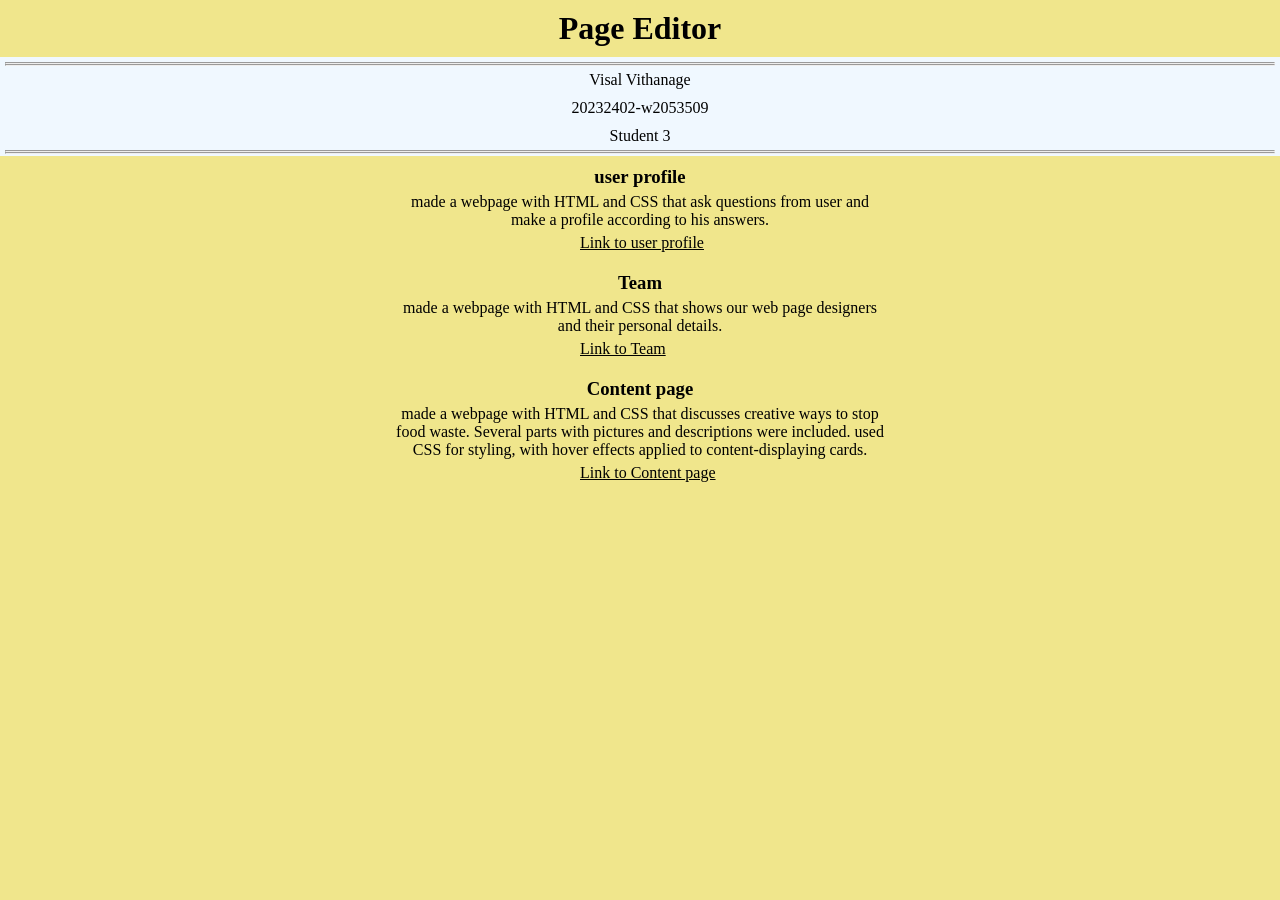
<file: student_3/Page_editor.html>
<!DOCTYPE html>
<html lang="en">
<head>
    <meta charset="UTF-8">
    <meta name="viewport" content="width=device-width, initial-scale=1.0">
    <title>Page Editor - Minidu Thiranjaya</title>
    <style>
        *{
            padding: 0;
            margin: 0;
        }
        body{
            background-color:khaki;
            color: black;
        }
        h1{  padding: 10px;
            text-align: center;
        }
        .div1{
           background-color: aliceblue;
           height: 89px;
           text-align: center;
           padding: 5px;
           font-family: Georgia, 'Times New Roman', Times, serif;
        }
        p{  text-align: center;
            padding: 5px;
           
        }
        a{
            margin-left: 38%;
            color: black;
        }
        .text1{
            width: 500px;
           margin: auto;
        }
        h3{text-align: center;}
        div{
            
            padding: 10px;
        }
    </style>
</head>
<body>
    <h1>Page Editor</h1>
    <div class="div1">
        <hr>
        <hr>
        <p>Visal Vithanage</p>
        <p>20232402-w2053509</p>
        <p>Student 3</p> 
        <hr>
        <hr>

    </div>
    <div class="text1" >
    <h3><b>user profile</b></h3> 
    <p> made a webpage with HTML and CSS that ask questions from user and make a profile according to his answers.</p>
    <a href="userprofile.html" >Link to user profile</a>
     </div>

    <div class="text1">
    <h3><b>Team</b></h3>
    <p> made a webpage with HTML and CSS that shows our web page designers and their personal details.</p>
    <a href="AboutUs.html" >Link to Team</a>
    </div>

    <div class="text1">
    <h3><b>Content page</b></h3>
    <p>made a webpage with HTML and CSS that discusses creative ways to stop food waste. Several parts with pictures and descriptions were included. used CSS for styling, with hover effects applied to content-displaying cards.</p>
    <a href="content.html" >Link to Content page</a>
    <div>


</body>
</html>
</file>
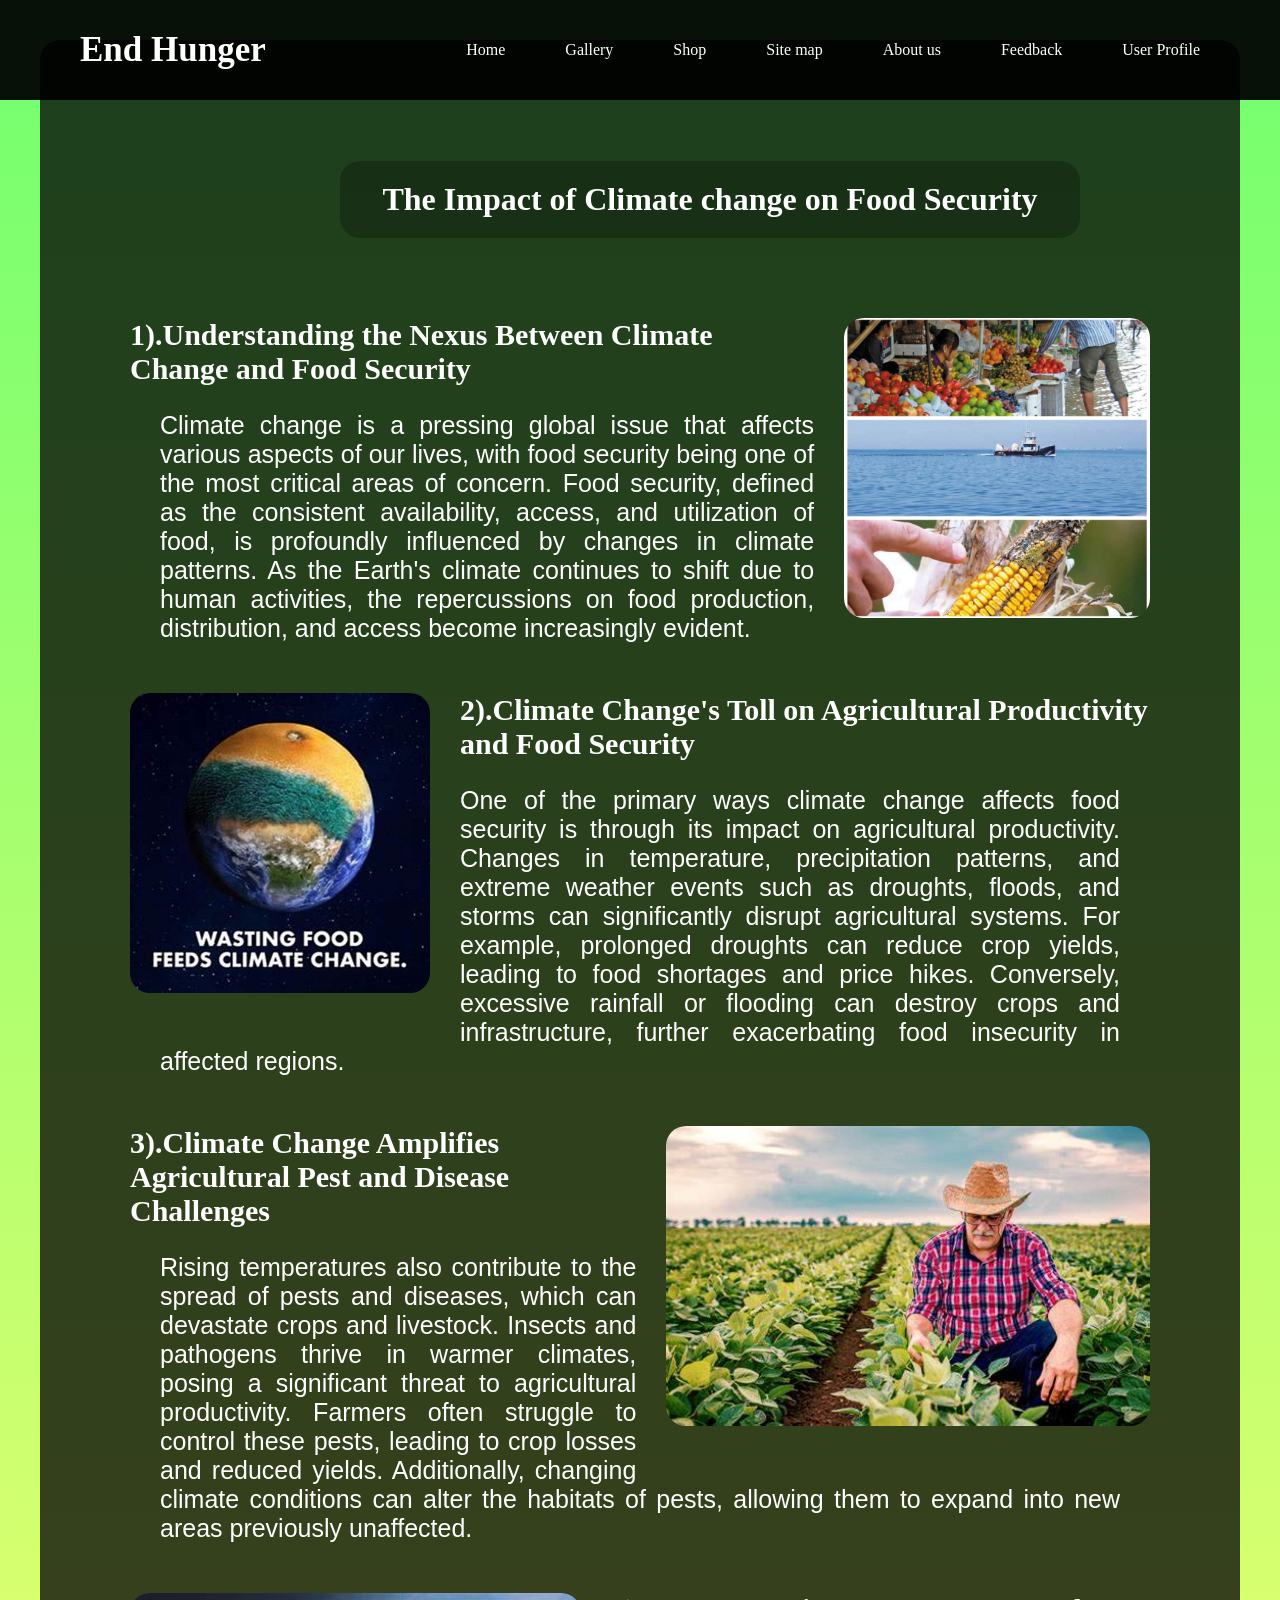
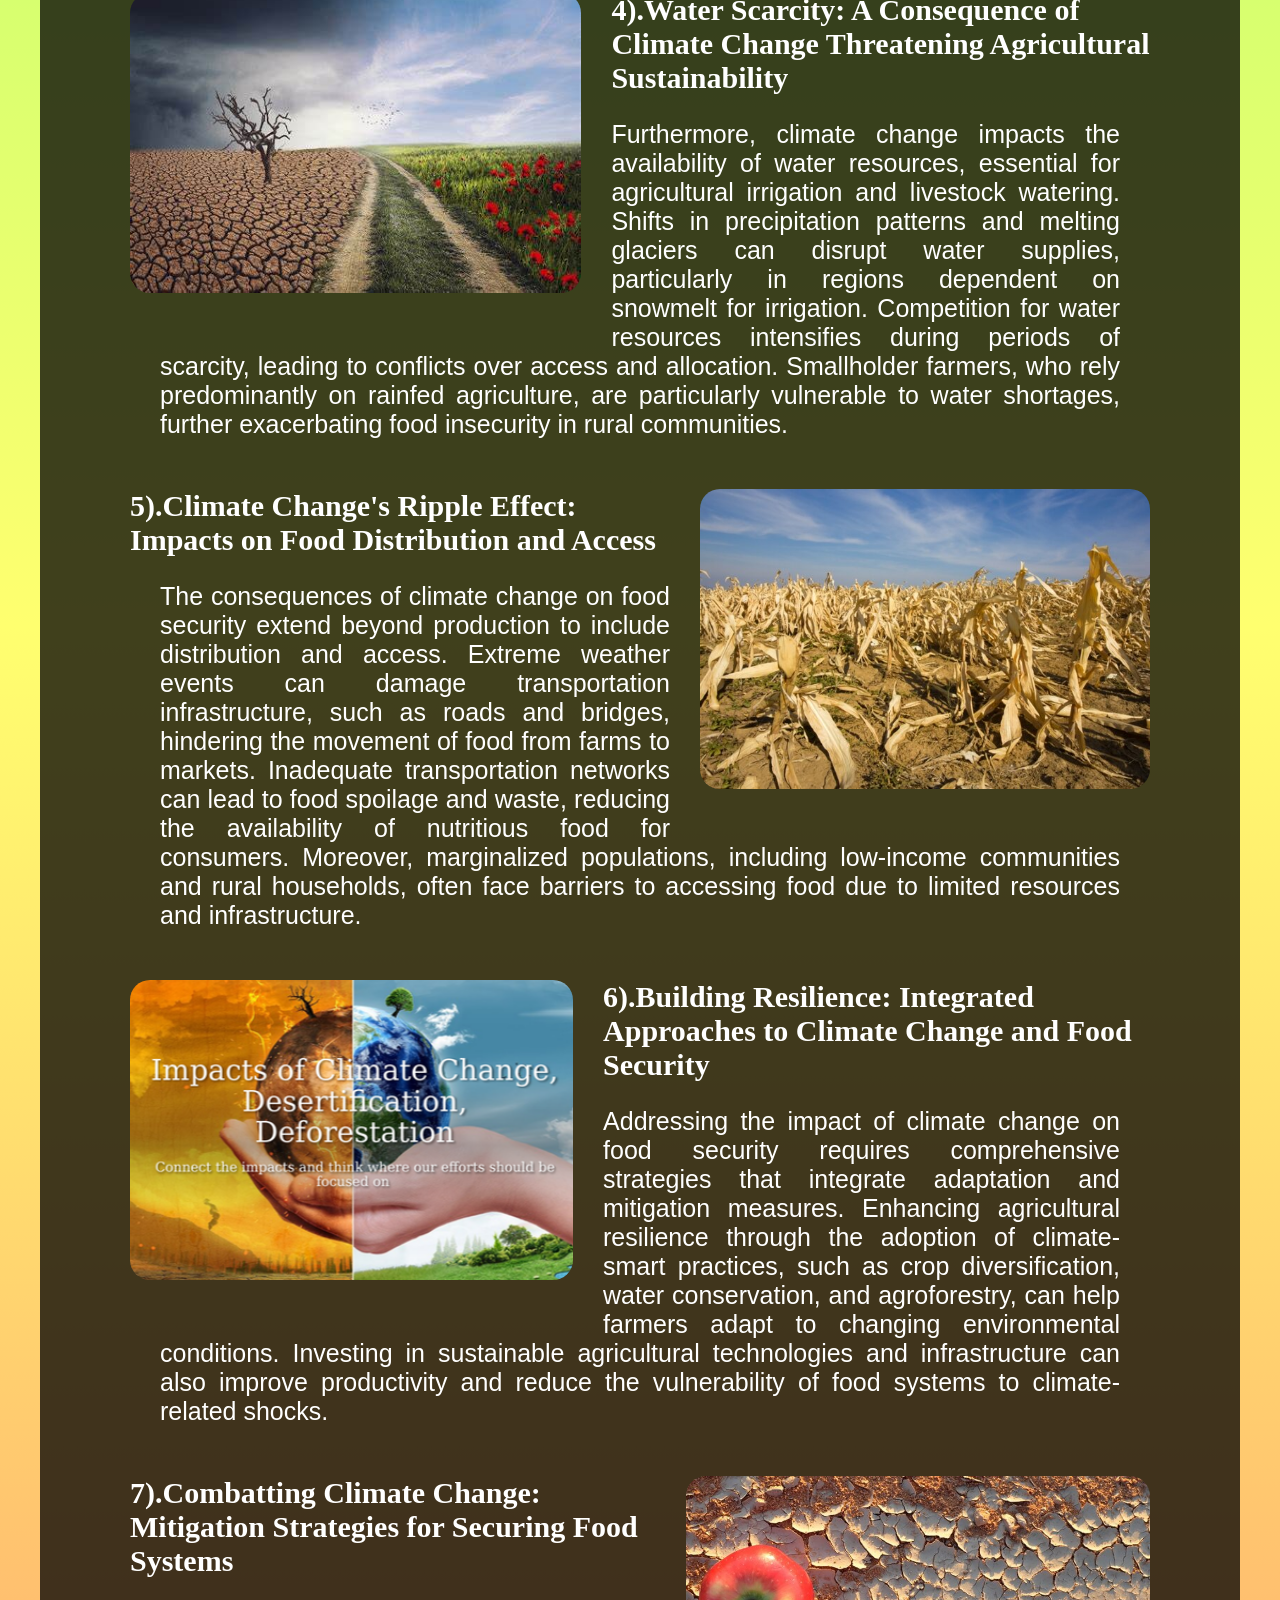
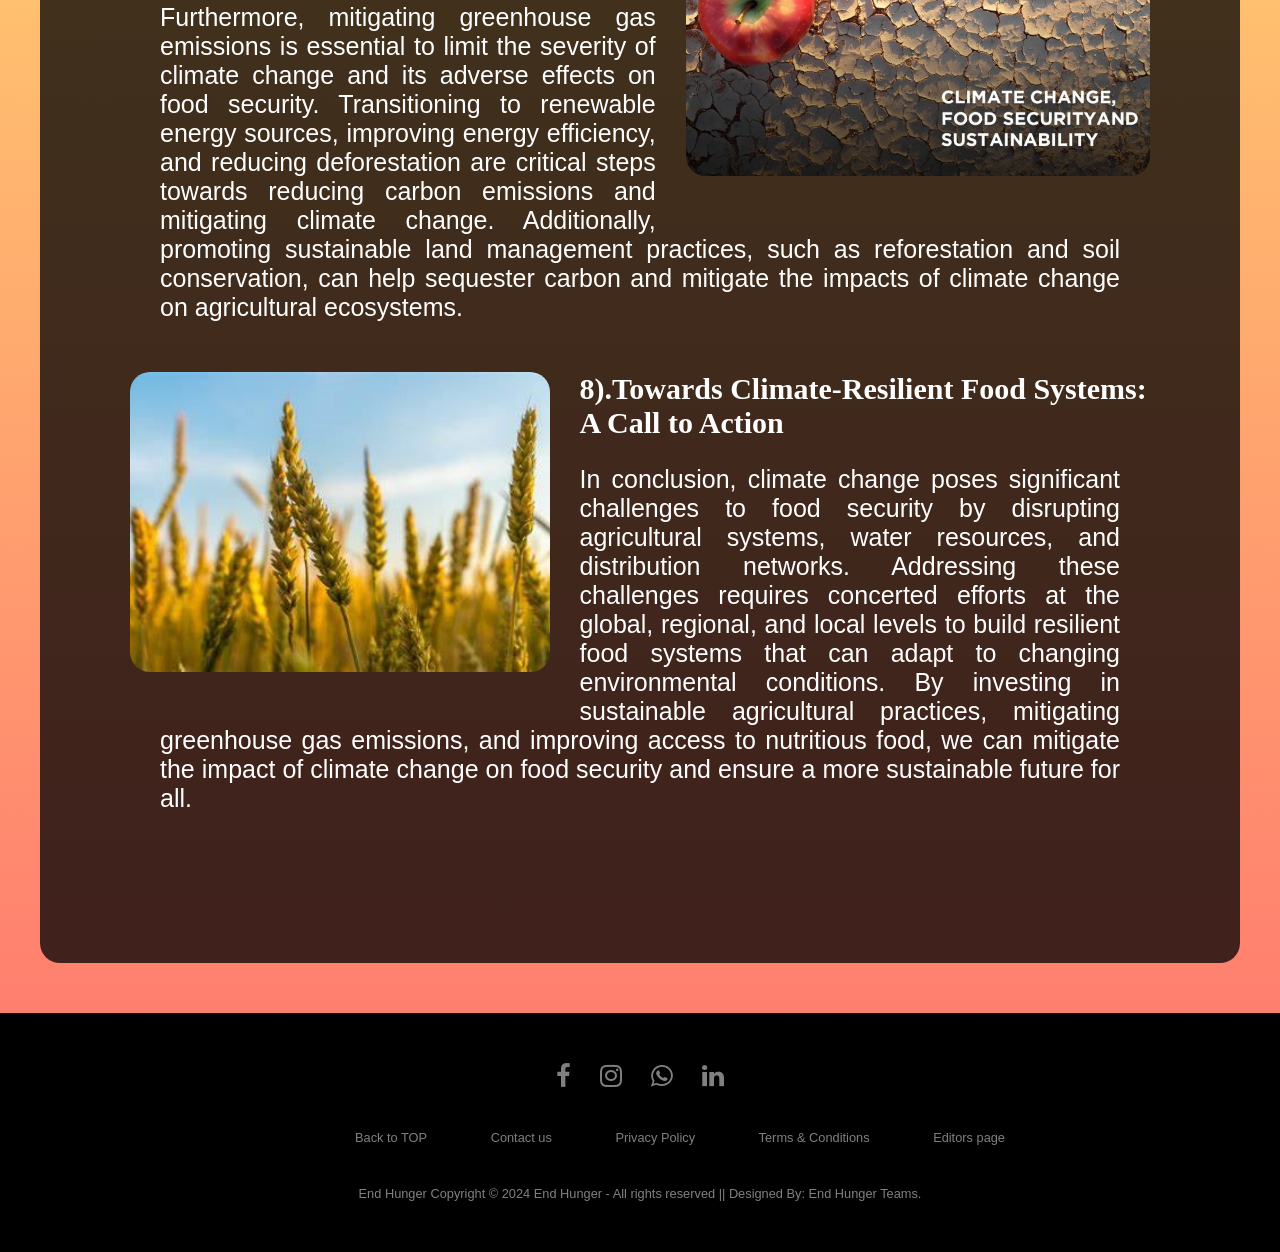
<file: student_4/Content_page_4.html>
<!DOCTYPE html>
<html>

    <head>
        <title>The Impact of Climate change on Food Security</title>
        <link rel="stylesheet" href="../student_4/content page/Content_page_4.css">
        <link rel="stylesheet" href="https://cdnjs.cloudflare.com/ajax/libs/font-awesome/4.7.0/css/font-awesome.min.css">
        <link rel="stylesheet" href="../student_4/css/footer.css">
        <link rel="stylesheet" href="../student_4/css/navbar.css">
    </head>

<body>

    <nav>
        <div class="logo">
          <a href="../student_2/index.html">End Hunger</a>
        </div>
    
        <ul>
          <li class="hideOnMobile"><a href="../student_2/index.html">Home</a></li>
          <li class="hideOnMobile"><a href="../student_4/Gallery.html">Gallery</a></li>
          <li class="hideOnMobile"><a href="../student_1/Shop.html">Shop</a></li>
          <li class="hideOnMobile"><a href="../student_4/Sitemap.html">Site map</a></li>
          <li class="hideOnMobile"><a href="../student_3/AboutUs.html">About us</a></li>
          <li class="hideOnMobile"><a href="../student_2/Feedback.html">Feedback</a></li>
          <li class="hideOnMobile"><a href="../student_3/userprofile.html">User Profile</a></li>
      </nav>

    <div class="bg">
        <div class = "div1">

            <h1>The Impact of Climate change on Food Security</h1>

            <div class = "div2">

                <img src="../student_4/content page/pic1.jpg" alt="pic1" class="pic1">

                <strong>1).Understanding the Nexus Between Climate Change and Food Security</strong>

                <p> Climate change is a pressing global issue that affects various aspects of our lives, 
                    with food security being one of the most critical areas of concern. Food security, 
                    defined as the consistent availability, access, and utilization of food, is profoundly 
                    influenced by changes in climate patterns. As the Earth's climate continues to shift due to human activities, 
                    the repercussions on food production, distribution, and access become increasingly evident.
                </p>
            </div>

            <div class = "div2">

                <img src="../student_4/content page/pic2.jpeg" alt="pic2" class="pic2">

                <strong>2).Climate Change's Toll on Agricultural Productivity and Food Security</strong>

                <p> One of the primary ways climate change affects food security is through its impact on agricultural productivity. 
                    Changes in temperature, precipitation patterns, and extreme weather events such as droughts, floods, 
                    and storms can significantly disrupt agricultural systems. For example, prolonged droughts can reduce crop yields,
                    leading to food shortages and price hikes. Conversely, excessive rainfall or flooding can destroy crops and infrastructure, 
                    further exacerbating food insecurity in affected regions.
                </p>
            </div>

            <div class = "div2">

                <img src="../student_4/content page/pic3.jpeg" alt="pic3" class="pic1">

                <strong>3).Climate Change Amplifies Agricultural Pest and Disease Challenges</strong>

                <p> Rising temperatures also contribute to the spread of pests and diseases, which can devastate crops and livestock. 
                    Insects and pathogens thrive in warmer climates, posing a significant threat to agricultural productivity. 
                    Farmers often struggle to control these pests, leading to crop losses and reduced yields. Additionally, 
                    changing climate conditions can alter the habitats of pests, allowing them to expand into new areas previously unaffected.
                </p>
            </div>

            <div class = "div2">

                <img src="../student_4/content page/pic4.jpeg" alt="pic4" class="pic2">

                <strong>4).Water Scarcity: A Consequence of Climate Change Threatening Agricultural Sustainability</strong>

                <p> Furthermore, climate change impacts the availability of water resources, essential for agricultural irrigation and livestock watering. 
                    Shifts in precipitation patterns and melting glaciers can disrupt water supplies, particularly in regions dependent on snowmelt for irrigation. 
                    Competition for water resources intensifies during periods of scarcity, leading to conflicts over access and allocation. Smallholder farmers,
                    who rely predominantly on rainfed agriculture, are particularly vulnerable to water shortages, further exacerbating food insecurity in rural communities.
                </p>
            </div>

            <div class = "div2">

                <img src="../student_4/content page/pic5.jpg" alt="pic5" class="pic1">

                <strong>5).Climate Change's Ripple Effect: Impacts on Food Distribution and Access</strong>

                <p> The consequences of climate change on food security extend beyond production to include distribution and access. 
                    Extreme weather events can damage transportation infrastructure, such as roads and bridges, hindering the movement 
                    of food from farms to markets. Inadequate transportation networks can lead to food spoilage and waste, reducing the 
                    availability of nutritious food for consumers. Moreover, marginalized populations, including low-income communities and rural households, 
                    often face barriers to accessing food due to limited resources and infrastructure.
                </p>
            </div>

            <div class = "div2">

                <img src="../student_4/content page/pic6.png" alt="pic6" class="pic2">

                <strong>6).Building Resilience: Integrated Approaches to Climate Change and Food Security</strong>

                <p> Addressing the impact of climate change on food security requires comprehensive strategies that integrate adaptation and mitigation measures. 
                    Enhancing agricultural resilience through the adoption of climate-smart practices, such as crop diversification, water conservation, 
                    and agroforestry, can help farmers adapt to changing environmental conditions. Investing in sustainable agricultural technologies and 
                    infrastructure can also improve productivity and reduce the vulnerability of food systems to climate-related shocks.
                </p>
            </div>

            <div class = "div2">

                <img src="../student_4/content page/pic7.jpg" alt="pic7" class="pic1">

                <strong>7).Combatting Climate Change: Mitigation Strategies for Securing Food Systems</strong>

                <p> Furthermore, mitigating greenhouse gas emissions is essential to limit the severity of climate change and its adverse effects on food security.
                    Transitioning to renewable energy sources, improving energy efficiency, and reducing deforestation are critical steps towards reducing carbon 
                    emissions and mitigating climate change. Additionally, promoting sustainable land management practices, such as reforestation and soil conservation, 
                    can help sequester carbon and mitigate the impacts of climate change on agricultural ecosystems.
                </p>
            </div>

            <div class = "div2">

                <img src="../student_4/content page/pic8.jpeg" alt="pic8" class="pic2">

                <strong>8).Towards Climate-Resilient Food Systems: A Call to Action</strong>

                <p> In conclusion, climate change poses significant challenges to food security by disrupting agricultural systems, water resources, and distribution networks.
                    Addressing these challenges requires concerted efforts at the global, regional, and local levels to build resilient food systems that can adapt to 
                    changing environmental conditions. By investing in sustainable agricultural practices, mitigating greenhouse gas emissions, and improving access to 
                    nutritious food, we can mitigate the impact of climate change on food security and ensure a more sustainable future for all.
                </p>
            </div>

        </div>
    </div>

    <footer>

        <div class="footer">

            <div class="row">

                <a id="facebook" href="https://www.facebook.com"><i class="fa fa-facebook"></i></a>
                <a id="Instagram" href="https://instagram.com"><i class="fa fa-instagram"></i></a>
                <a id="whatsapp" href="https://wa.me/03333333333"><i class="fa fa-whatsapp"></i></a>
                <a id="Linkedin" href="https://www.linkedin.com/in/"><i class="fa fa-linkedin"></i></a>

            </div>
      
            <div class="row">

                <ul>

                    <li><a href="#">Back to TOP</a></li>
                    <li><a href="#">Contact us </a></li>
                    <li><a href="#">Privacy Policy</a></li>
                    <li><a href="#">Terms & Conditions</a></li>
                    <li><a href="../student_4/Page_editor_4.html">Editors page</a></li>

                </ul>

            </div>
      
            <div class="row">
                End Hunger Copyright © 2024 End Hunger - All rights reserved || Designed By: End Hunger Teams.
            </div>
        </div>
    </footer>

</body>

</html>
</file>
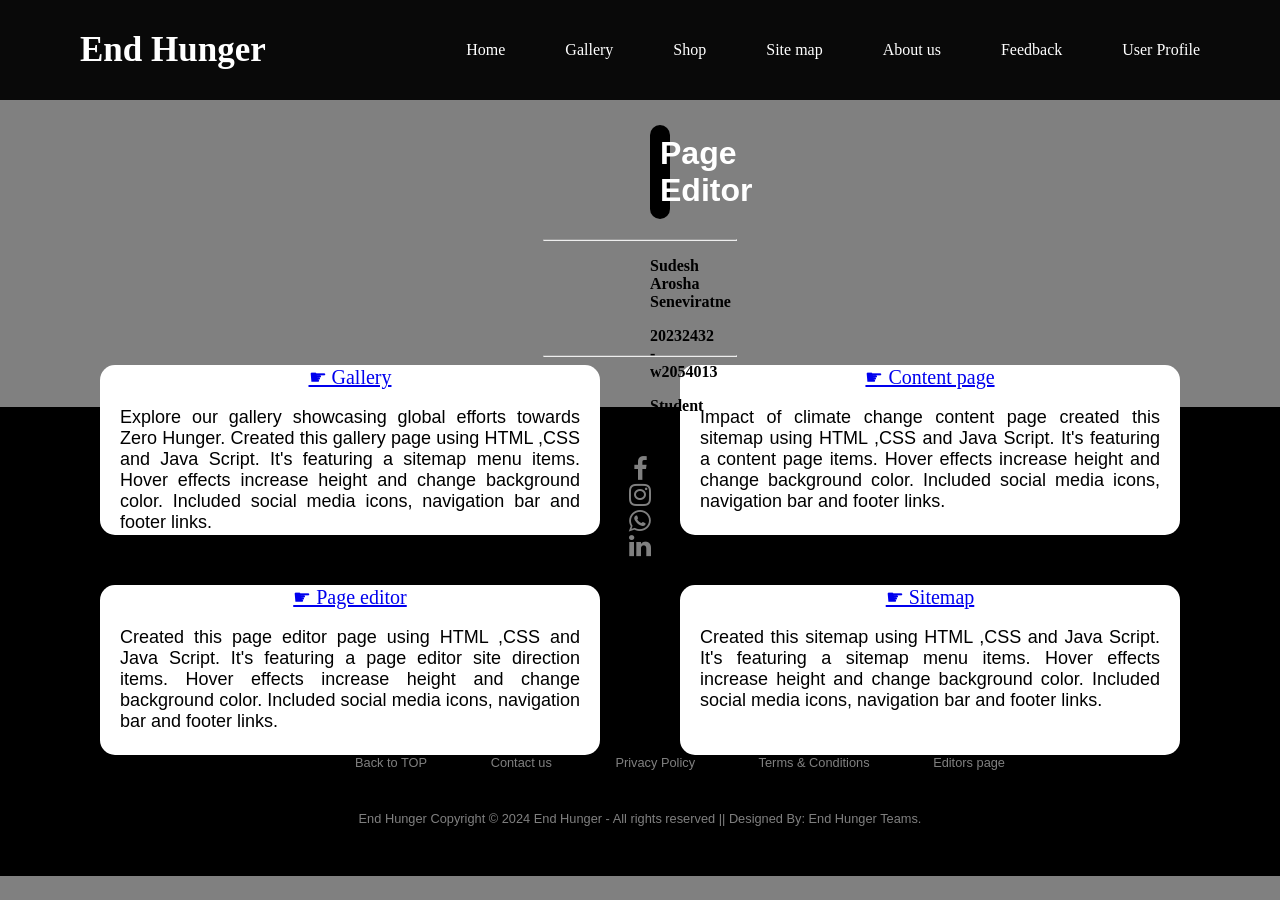
<file: student_4/Page_editor_4.html>
<!DOCTYPE html>
<html>

<head>
    <title>Page Editor - Sudesh Arosha</title>

    <link rel="stylesheet" href="Page_editor_4.css">
    <link rel="stylesheet" href="https://cdnjs.cloudflare.com/ajax/libs/font-awesome/4.7.0/css/font-awesome.min.css">
    <link rel="stylesheet" href="../student_4/css/footer.css">
    <link rel="stylesheet" href="../student_4/css/navbar.css">
</head>

<body>
    <nav>
        <div class="logo">
          <a href="../student_2/index.html">End Hunger</a>
        </div>
    
        <ul>
          <li class="hideOnMobile"><a href="../student_2/index.html">Home</a></li>
          <li class="hideOnMobile"><a href="../student_4/Gallery.html">Gallery</a></li>
          <li class="hideOnMobile"><a href="../student_1/Shop.html">Shop</a></li>
          <li class="hideOnMobile"><a href="../student_4/Sitemap.html">Site map</a></li>
          <li class="hideOnMobile"><a href="../student_3/AboutUs.html">About us</a></li>
          <li class="hideOnMobile"><a href="../student_2/Feedback.html">Feedback</a></li>
          <li class="hideOnMobile"><a href="../student_3/userprofile.html">User Profile</a></li>
      </nav>

    <h1>Page Editor</h1>

    <hr class="hr1">

    <div class="div1">
        <b>
            <p>Sudesh Arosha Seneviratne</p>
            <p>20232432 - w2054013</p>
            <p>Student 4</p> 
        </b>
    </div>

    <hr class="hr2">

    <div class="div2">

        <div class="rectangle1">

            <a href="../student_4/Gallery.html" class="a0">☛ Gallery</a>
            <p class="p1">
                Explore our gallery showcasing global efforts towards Zero Hunger. Created this gallery page using HTML ,CSS and Java Script. 
                It's featuring a sitemap menu items. Hover effects increase height and change background color. Included social media icons, 
                navigation bar and footer links.
            </p> 

        </div>

        <div class="rectangle3">

            <a href="../student_4/Content_page_4.html" class="a0">☛ Content page</a>
            <p class="p1">
                Impact of climate change content page created this sitemap using HTML ,CSS and Java Script. It's featuring a content page items. 
                Hover effects increase height and change background color. Included social media icons, navigation bar and footer links. 
            </p>

        </div>

    </div>

    <div class="div3">

        <div class="rectangle2">

            <a href="../student_4/Sitemap.html" class="a0">☛ Sitemap</a>
            <p class="p1">
                Created this sitemap using HTML ,CSS and Java Script. It's featuring a sitemap menu items. 
                Hover effects increase height and change background color. Included social media icons, 
                navigation bar and footer links.
            </p>

        </div>

        <div class="rectangle4">

            <a href="..//student_4/Page_editor_4.html" class="a0">☛ Page editor</a>
            <p class="p1">
                Created this page editor page using HTML ,CSS and Java Script. It's featuring a page editor site direction items. 
                Hover effects increase height and change background color. Included social media icons, navigation bar and footer links.
            </p>

        </div>

    </div>

    <footer>

        <div class="footer">

            <div class="row">

                <a id="facebook" href="https://www.facebook.com"><i class="fa fa-facebook"></i></a>
                <a id="Instagram" href="https://instagram.com"><i class="fa fa-instagram"></i></a>
                <a id="whatsapp" href="https://wa.me/03333333333"><i class="fa fa-whatsapp"></i></a>
                <a id="Linkedin" href="https://www.linkedin.com/in/"><i class="fa fa-linkedin"></i></a>

            </div>
      
            <div class="row">

                <ul>

                    <li><a href="#">Back to TOP</a></li>
                    <li><a href="#">Contact us </a></li>
                    <li><a href="#">Privacy Policy</a></li>
                    <li><a href="#">Terms & Conditions</a></li>
                    <li><a href="#">Editors page</a></li>

                </ul>

            </div>
      
            <div class="row">
                End Hunger Copyright © 2024 End Hunger - All rights reserved || Designed By: End Hunger Teams.
            </div>
        </div>
    </footer>

    
</body>

</html>
</file>
<file: student_1/minidu/Content page.css>
body {
    font-family: Arial, Helvetica, sans-serif;
}

h1 {
    margin-left: 23%;

}

hr {
    width: 800px;
    height: 5px;
    background-color: #ffffff;
    border-radius: 20px;
    align-items: center;
    margin-bottom: 20px;
}


.video {
    
    min-width: 100%;
    min-height: 100%;
    top: 0;
    left: 0;
    z-index: -1;
    position: fixed;
    
}

.bg {
    color: #fff;
    background: rgba(0, 0, 0, 0.75);
    overflow: hidden;
    display: flex;
    justify-content: center;
    align-items: center;
    border-radius: 20px;
    margin: 40px 40px 40px 40px;
    

}

.img1 {
    width: 80%;
    border-radius: 20px;
    margin-left: 150px;
    
}

.img2{
    border-radius: 20px;
    float: left;
    width: 400px;
    margin-right: 30px;
    margin-left: 30px;
    margin-bottom: 20px;
}

.img3 {
    border-radius: 20px;
    float: right;
    width: 400px;
    height: 250px;
    margin-right: 30px;
    margin-bottom: 40px;
    margin-top: 10px;
}



p {
    font-size: 24px;
    text-align: justify;
    margin-right: 30px;
}

.textarea {
    padding-left: 20px;
    padding-right: 20px;
}

.text {
    margin-bottom: 8%;
}

#p1 {
    margin-right: 450px;
}

.div1 {
    margin-top: 20px;
}
</file>
<file: student_2/footer.css>
body{
    margin      :0;
    overflow-x  :hidden;
    }
    
  .footer{
    background  :#000;
    padding     :30px 0px;
    font-family : 'Play', sans-serif;
    text-align  :center;
    }
    
  .footer .row{
    width     :100%;
    margin    :1% 0%;
    padding   :0.6% 0%;
    color     :gray;
    font-size :0.8em;
    }
    
  .footer .row a{
    text-decoration :none;
    color           :gray;
    transition      :0.5s;
    }
    
  .footer .row a:hover{
    color     :#BCFD4C;
    filter    : drop-shadow(0px 0px 20px rgb(188, 253, 76));
    margin    : 30px;
    }
  
  #facebook:hover{
    color   :#001efd;
    filter  : drop-shadow(0px 0px 20px #001efd)
    }
  #insta:hover{
    color   :#ff009d;
    filter  : drop-shadow(0px 0px 20px #ff009d)
    }
  #youtube:hover{
    color   :#10c000;
    filter  : drop-shadow(0px 0px 20px#10c000)
    }
  #twitter:hover{
    color   :#00d9ff;
    filter  : drop-shadow(0px 0px 20px #00d9ff)
    }
    
  .footer .row ul{
    width :100%;
    }
    
  .footer .row ul li{
    display :inline-block;
    margin  :0px 30px;
    }
    
  .footer .row a i{
    font-size :2em;
    margin    :0% 1%;
    }
    
  @media (max-width:100px){
    .footer{
    text-align  :left;
    padding     :5%;
    }
  .footer .row ul li{
    display     :block;
    margin      :10px 0px;
    text-align  :left;
    }
  .footer .row a i{
    margin  :0% 3%;
    }
    }
</file>
<file: student_1/Page_editer_1.css>
*{
    padding: 0;
    margin: 0;
}

body{
    background-color: rgb(205, 250, 255);
    color: black;
    font-family: Arial, Helvetica, sans-serif;
}

h1{ 
    padding: 10px;
    text-align: center;
    margin-top: 7%;
}

.div1{
    background-color: aliceblue;
    height: 89px;
    text-align: center;
    padding: 5px;

    
}
p{
    text-align: center;
    padding: 5px;
   width: 500px;
   margin-left: 34%;
   font-weight: 600;
}

.a1{
    margin-left: 46%;
    color: black;
    margin-top: 10px;
}


h2{
    text-align: center;
    margin-bottom: 10px;
}

.text1 {
    margin-top: 20px;
    
}

.footer {
    margin-top: 20px;
}
</file>
<file: student_1/css/footer.css>
body{
    margin      :0;
    overflow-x  :hidden;
    }
    
  .footer{
    background  :#000;
    padding     :30px 0px;
    font-family : 'Play', sans-serif;
    text-align  :center;
    }
    
  .footer .row{
    width     :100%;
    margin    :1% 0%;
    padding   :0.6% 0%;
    color     :gray;
    font-size :0.8em;
    }
    
  .footer .row a{
    text-decoration :none;
    color           :gray;
    transition      :0.5s;
    }
    
  .footer .row a:hover{
    color     :#BCFD4C;
    filter    : drop-shadow(0px 0px 20px rgb(188, 253, 76));
    margin    : 30px;
    }
  
  #facebook:hover{
    color   :#001efd;
    filter  : drop-shadow(0px 0px 20px #001efd)
    }
  #insta:hover{
    color   :#ff009d;
    filter  : drop-shadow(0px 0px 20px #ff009d)
    }
  #youtube:hover{
    color   :#10c000;
    filter  : drop-shadow(0px 0px 20px#10c000)
    }
  #twitter:hover{
    color   :#00d9ff;
    filter  : drop-shadow(0px 0px 20px #00d9ff)
    }
    
  .footer .row ul{
    width :100%;
    }
    
  .footer .row ul li{
    display :inline-block;
    margin  :0px 30px;
    }
    
  .footer .row a i{
    font-size :2em;
    margin    :0% 1%;
    }
    
  @media (max-width:100px){
    .footer{
    text-align  :left;
    padding     :5%;
    }
  .footer .row ul li{
    display     :block;
    margin      :10px 0px;
    text-align  :left;
    }
  .footer .row a i{
    margin  :0% 3%;
    }
    }
</file>
<file: student_1/css/navbar.css>
nav {
    position: fixed;
    top: 0;
    left: 0;
    width: 100%;
    height: 100px;
    padding: 10px 50px;
    box-sizing: border-box;
    background: hwb(0 0% 100% / 0.932);
    border-bottom: 0px solid #fff;
    box-shadow: 2px rgba(0, 0, 0, 0.855);
    display: flex;
    justify-content: space-between;
    align-items: center; /* Vertically center all items */
    z-index: 99; /* Ensure the navigation is above the background image */
  }
  
  nav .logo {
    height: 60px;
    font-size: 35px;
    font-weight: bold;
    text-transform: capitalize;
    color: #fff;
    display: flex;
    align-items: center; /* Vertically center the logo */
  }
  
  nav ul {
    list-style: none;
    display: flex;
    align-items: center; /* Vertically center the menu items */
  }
  
  nav li {
    height: fit-content;
    transition: height 0.3s; /* Smooth transition for height change */
  }
  
  nav a {
    padding: 0 30px;
    text-decoration: none;
    display: flex;
    align-items: center; /* Vertically center the menu items */
    color: rgb(255, 255, 255);
  }
  
  nav li:hover {
    height: 100px; /* Increase height on hover */
    background-color: #ff8000;
  }
  
  nav li:hover a {
    transform: translateY(250%); /* Adjust the vertical position of the text on hover */
  }
</file>
<file: student_2/Content_page.css>
body{
    
    background : linear-gradient(0deg, #ff000050, #ffffff, #04ff0050);
    font-family: Arial, Helvetica, sans-serif;
}

h1{
    text-align: center;
    font-family: Arial, Helvetica, sans-serif;
}

hr {
    width: 700px;
    height: 5px;
    background-color: #ffffff;
    border-radius: 20px;
    align-items: center;
    margin-bottom: 20px;
}

h3{
    font-size: x-large;
}

.text1 {
    font-size: 20px;
    text-align: justify;
    margin-right: 30px;
    margin-left: 30px;
    margin-bottom: 30px;
}

.text2 {
    font-size: 20px;
    text-align: justify;
    margin-right: 30px;
    margin-left: 30px;
    margin-bottom: 30px;
}

.pic0{
    height: 300px;
    margin-bottom: 20px;
    border-bottom: 10px;
    border-radius: 20px;
    margin-left: 25%;
}

.pic1{
    height: 300px;
    float: left;
    margin-right: 30px;
    margin-bottom: 70px;
    border-radius: 20px;
    margin-top: 20px
}

.pic2{
    height: 300px;
    float: right;
    margin-left: 30px;
    margin-bottom: 70px;
    border-radius: 20px;
    margin-top: 20px;
}

.div1 {
    
    margin: 100px auto;
    width: 85%;
    
}

.div2 {
    float: left;
    border-bottom: 30px;
}

.bg {
    color: #fff;
    background: rgba(0, 0, 0, 0.75);
    overflow: hidden;
    display: flex;
    justify-content: center;
    align-items: center;
    border-radius: 20px;
    margin: 20px 20px 20px 20px;
    

}
</file>
<file: student_2/navbar.css>
nav {
    position: fixed;
    top: 0;
    left: 0;
    width: 100%;
    height: 100px;
    padding: 10px 50px;
    box-sizing: border-box;
    background: hwb(0 0% 100% / 0.932);
    border-bottom: 0px solid #fff;
    box-shadow: 2px rgba(0, 0, 0, 0.855);
    display: flex;
    justify-content: space-between;
    align-items: center; /* Vertically center all items */
    z-index: 99; /* Ensure the navigation is above the background image */
  }
  
  nav .logo {
    height: 60px;
    font-size: 35px;
    font-weight: bold;
    text-transform: capitalize;
    color: #fff;
    display: flex;
    align-items: center; /* Vertically center the logo */
  }
  
  nav ul {
    list-style: none;
    display: flex;
    align-items: center; /* Vertically center the menu items */
  }
  
  nav li {
    height: fit-content;
    transition: height 0.3s; /* Smooth transition for height change */
  }
  
  nav a {
    padding: 0 30px;
    text-decoration: none;
    display: flex;
    align-items: center; /* Vertically center the menu items */
    color: rgb(255, 255, 255);
  }
  
  nav li:hover {
    height: 100px; /* Increase height on hover */
    background-color: #ff8000;
  }
  
  nav li:hover a {
    transform: translateY(250%); /* Adjust the vertical position of the text on hover */
  }
</file>
<file: student_2/Page_editer_1.css>
*{
    padding: 0;
    margin: 0;
}

body{
    background-color: blanchedalmond;
    color: black;
    font-family: Arial, Helvetica, sans-serif;
}

h1{ 
    padding: 10px;
    text-align: center;
    margin-top: 7%;
}

.div1{padding-top: 20px;
    background-color: aliceblue;
    height: 89px;
    text-align: center;
    padding: 5px;

    
}
p{
    text-align: center;
    padding: 5px;
   width: 500px;
   margin-left: 34%;
   font-weight: 600;
}

.a1{
    margin-left: 46%;
    color: black;
    margin-top: 10px;
}


h2{
    text-align: center;
    margin-bottom: 10px;
}

.text1 {
    margin-top: 20px;
    
}

.footer {
    margin-top: 20px;
}
</file>
<file: student_3/aboutus/aboutusStyle.css>
@import url('https://fonts.googleapis.com/css2?family=Poppins:wght@200;300;400;500;600;700&display=swap');
*{
    margin: 0;
    /* padding: 0; */
    box-sizing: border-box;
   
}

body{
    justify-content: center;
    align-items: center;
    min-height: 100vh;
    background-color: black;
   
    
}
h2{
    padding: 10px;
}
h1{
    text-align: center;
    color: white;
    cursor: pointer;
    font-family: 'Poppins', sans-serif;
}

.intro{
    background-color: black;
    border-radius: 30px;
    max-width: 35%;
    left: 30px;
    margin-left: 33%;

}
.intro:hover{
    color: black;
    background-color: #dac11ecf;
  }
.container {
    position: relative;
    display: flex;
    justify-content: center;
    align-items: center;
    flex-wrap: wrap;
    gap: 100px 50px;
    padding: 100px 50px;
    cursor: pointer;
    font-family: 'Poppins', sans-serif;
}

.container .card{
    position: relative;
    display: flex;
    justify-content: center;
    align-items: flex-start;
    width: 272px;
    height: 300px;
    background: #e6e6f1;
    border-radius: 20px;
    box-shadow: 0 35px 80px rgba(0,0,0,0.15);
    transform: 0.5s;
}

/* .container .card:hover{
    height: 370px;

} */

.container .card .imgbx{
    position: absolute;
    top: 20px;
    width: 260px;
    height: 230px;
    background: black;
    border-radius: 15px;
    transition: 0.5s;

}

.container .card:hover .imgbx{
    top: -100px;
    scale: 0.75;
    box-shadow: 0 15px 45px rgba(0,0,0,0.15);
    border-radius: 20px;
}

.container .card .imgbx img{
    position: absolute;
    top: 0;
    left: 0;
    width: 100%;
    height: 100%;
    object-fit: cover;
    border-radius: 15px;

}

.container .card .content{
    position: absolute;
    top: 250px;
    width: 100%;
    padding: 0 30px;
    height: 35px;
    overflow: hidden;
    text-align: center;
    transition: 0.5s;
}
.container .card:hover .content{
    top: 130px;
    height: 250px;
}
</file>
<file: student_3/nav bar and footer/navbar.css>
nav {
    position: fixed;
    top: 0;
    left: 0;
    width: 100%;
    height: 100px;
    padding: 10px 50px;
    box-sizing: border-box;
    background: hwb(0 0% 100% / 0.932);
    border-bottom: 0px solid #fff;
    box-shadow: 2px rgba(0, 0, 0, 0.855);
    display: flex;
    justify-content: space-between;
    align-items: center; /* Vertically center all items */
    z-index: 99; /* Ensure the navigation is above the background image */
  }
  
  nav .logo {
    height: 60px;
    font-size: 35px;
    font-weight: bold;
    text-transform: capitalize;
    color: #fff;
    display: flex;
    align-items: center; /* Vertically center the logo */
  }
  
  nav ul {
    list-style: none;
    display: flex;
    align-items: center; /* Vertically center the menu items */
  }
  
  nav li {
    height: fit-content;
    transition: height 0.3s; /* Smooth transition for height change */
  }
  
  nav a {
    padding: 0 30px;
    text-decoration: none;
    display: flex;
    align-items: center; /* Vertically center the menu items */
    color: rgb(255, 255, 255);
  }
  
  nav li:hover {
    height: 100px; /* Increase height on hover */
    background-color: #ff8000;
  }
  
  nav li:hover a {
    transform: translateY(250%); /* Adjust the vertical position of the text on hover */
  }
</file>
<file: student_3/nav bar and footer/footer.css>
body{
    margin      :0;
    overflow-x  :hidden;
    }
    
  .footer{
    background  :#000;
    padding     :30px 0px;
    font-family : 'Play', sans-serif;
    text-align  :center;
    }
    
  .footer .row{
    width     :100%;
    margin    :1% 0%;
    padding   :0.6% 0%;
    color     :gray;
    font-size :0.8em;
    }
    
  .footer .row a{
    text-decoration :none;
    color           :gray;
    transition      :0.5s;
    }
    
  .footer .row a:hover{
    color     :#BCFD4C;
    filter    : drop-shadow(0px 0px 20px rgb(188, 253, 76));
    margin    : 30px;
    }
  
  #facebook:hover{
    color   :#001efd;
    filter  : drop-shadow(0px 0px 20px #001efd)
    }
  #insta:hover{
    color   :#ff009d;
    filter  : drop-shadow(0px 0px 20px #ff009d)
    }
  #youtube:hover{
    color   :#10c000;
    filter  : drop-shadow(0px 0px 20px#10c000)
    }
  #twitter:hover{
    color   :#00d9ff;
    filter  : drop-shadow(0px 0px 20px #00d9ff)
    }
    
  .footer .row ul{
    width :100%;
    }
    
  .footer .row ul li{
    display :inline-block;
    margin  :0px 30px;
    }
    
  .footer .row a i{
    font-size :2em;
    margin    :0% 1%;
    }
    
  @media (max-width:100px){
    .footer{
    text-align  :left;
    padding     :5%;
    }
  .footer .row ul li{
    display     :block;
    margin      :10px 0px;
    text-align  :left;
    }
  .footer .row a i{
    margin  :0% 3%;
    }
    }
</file>
<file: student_3/visal web cw/visal.css>
body {
    background-color: rgba(254, 185, 22, 0.844);
}

div {
    margin: 100px auto;
    width: 90%;
}

h1 {
    color: white;
    text-align: center;
    align-items: center;
    margin-left: 390px;
    width: 700px;
    padding: 10px;
    background-color: rgb(0, 0, 0);
    border-radius: 30px;
}

.h11 {
    font-size: 30px;
    margin-left: 65px;
}

.h12 {
    font-size: 30px;
}

strong {
    font-size: 30px;
    text-align: left;
}

.s1 {
    font-size: 30px;
    margin-left: 50px;
}

.p1 {
    text-align: justify;
    font-family: monospace;
    font-size: 25px;
    width: 90%;
    margin-left: 65px;
}

.p2 {
    text-align: justify;
    font-size: 25px;
    margin-bottom: 30px;
    font-family: 'Segoe UI', Tahoma, Geneva, Verdana, sans-serif;
}

.p3 {
    text-align: justify;
    font-size: 25px;
    margin-bottom: 30px;
    font-family: 'Segoe UI', Tahoma, Geneva, Verdana, sans-serif;
}

.p4 {
    text-align: justify;
    font-size: 25px;
    margin-bottom: 30px;
    font-family: 'Segoe UI', Tahoma, Geneva, Verdana, sans-serif;
}

.p5 {
    text-align: justify;
    font-size: 25px;
    margin-bottom: 30px;
    font-family: 'Segoe UI', Tahoma, Geneva, Verdana, sans-serif;
}

.pic1 {
    height: 300px;
    float: left;
    margin-right: 30px;
    margin-bottom: 100px;
    border-radius: 20px;
}

.pic2 {
    height: 300px;
    float: right;
    margin-left: 30px;
    margin-bottom: 100px;
    border-radius: 20px;
}

.pic3 {
    height: 300px;
    float: left;
    margin-right: 30px;
    margin-bottom: 100px;
    border-radius: 20px;
}

.pic4 {
    height: 300px;
    float: right;
    margin-left: 30px;
    margin-top: 100px;
    margin-bottom: 100px;
    border-radius: 20px;
}

.div1 {
    float: none;
}
</file>
<file: student_4/content page/Content_page_4.css>
body {
    background: linear-gradient(180deg, #04ff0090, #ffff0090, #ff000090);
}

.div1 {
    margin: 100px auto;
    width: 85%;
}

h1 {
    text-align: center;
    align-items: center;
    margin-left: 210px;
    width: 700px;
    padding: 20px;
    background: rgba(0, 0, 0, 0.25);
    border-radius: 20px;
    margin-bottom: 80px;
}

strong {
    font-size: 30px;
}

p {
    font-size: 25px;
    text-align: justify;
    margin-right: 30px;
    margin-left: 30px;
    margin-bottom: 50px;
    font-family: Arial, Helvetica, sans-serif;
}

.pic1 {
    height: 300px;
    float: right;
    margin-left: 30px;
    margin-bottom: 50px;
    border-radius: 20px;
}

.pic2 {
    height: 300px;
    float: left;
    margin-right: 30px;
    margin-bottom: 50px;
    border-radius: 20px;
}


.bg {
    color: #fff;
    background: rgba(0, 0, 0, 0.75);
    overflow: hidden;
    display: flex;
    justify-content: center;
    align-items: center;
    border-radius: 20px;
    margin: 40px 40px 40px 40px;
}

.footer {
    margin-top: 50px;
}
</file>
<file: student_4/css/footer.css>
body{
    margin      :0;
    overflow-x  :hidden;
    }
    
  .footer{
    background  :#000;
    padding     :30px 0px;
    font-family : 'Play', sans-serif;
    text-align  :center;
    }
    
  .footer .row{
    width     :100%;
    margin    :1% 0%;
    padding   :0.6% 0%;
    color     :gray;
    font-size :0.8em;
    }
    
  .footer .row a{
    text-decoration :none;
    color           :gray;
    transition      :0.5s;
    }
    
  .footer .row a:hover{
    color     :#BCFD4C;
    filter    : drop-shadow(0px 0px 20px rgb(188, 253, 76));
    margin    : 30px;
    }
  
  #facebook:hover{
    color   :#001efd;
    filter  : drop-shadow(0px 0px 20px #001efd)
    }
  #insta:hover{
    color   :#ff009d;
    filter  : drop-shadow(0px 0px 20px #ff009d)
    }
  #youtube:hover{
    color   :#10c000;
    filter  : drop-shadow(0px 0px 20px#10c000)
    }
  #twitter:hover{
    color   :#00d9ff;
    filter  : drop-shadow(0px 0px 20px #00d9ff)
    }
    
  .footer .row ul{
    width :100%;
    }
    
  .footer .row ul li{
    display :inline-block;
    margin  :0px 30px;
    }
    
  .footer .row a i{
    font-size :2em;
    margin    :0% 1%;
    }
    
  @media (max-width:100px){
    .footer{
    text-align  :left;
    padding     :5%;
    }
  .footer .row ul li{
    display     :block;
    margin      :10px 0px;
    text-align  :left;
    }
  .footer .row a i{
    margin  :0% 3%;
    }
    }
</file>
<file: student_4/css/navbar.css>
nav {
    position: fixed;
    top: 0;
    left: 0;
    width: 100%;
    height: 100px;
    padding: 10px 50px;
    box-sizing: border-box;
    background: hwb(0 0% 100% / 0.932);
    border-bottom: 0px solid #fff;
    box-shadow: 2px rgba(0, 0, 0, 0.855);
    display: flex;
    justify-content: space-between;
    align-items: center; /* Vertically center all items */
    z-index: 99; /* Ensure the navigation is above the background image */
  }
  
  nav .logo {
    height: 60px;
    font-size: 35px;
    font-weight: bold;
    text-transform: capitalize;
    color: #fff;
    display: flex;
    align-items: center; /* Vertically center the logo */
  }
  
  nav ul {
    list-style: none;
    display: flex;
    align-items: center; /* Vertically center the menu items */
  }
  
  nav li {
    height: fit-content;
    transition: height 0.3s; /* Smooth transition for height change */
  }
  
  nav a {
    padding: 0 30px;
    text-decoration: none;
    display: flex;
    align-items: center; /* Vertically center the menu items */
    color: rgb(255, 255, 255);
  }
  
  nav li:hover {
    height: 100px; /* Increase height on hover */
    background-color: #ff8000;
  }
  
  nav li:hover a {
    transform: translateY(250%); /* Adjust the vertical position of the text on hover */
  }
</file>
<file: student_4/Page_editor_4.css>
body{
    background: grey;
}

html {
    padding: 0;
    margin: 0;
}

hr {
    width: 15%;
}

h1{
    font-family: Arial, Helvetica, sans-serif;
    background-color: black;
    color: white;
    margin-left: 650px;
    margin-right: 650px;
    margin-top: 125px;
    margin-bottom: 20px;
    padding: 10px;
    text-align: center;
    border-radius: 20px;
}

.div1 {
    background-color: aliceblue;
    height: 90px;
    margin-left: 650px;
    margin-right: 650px;
    text-align: center;
    font-family: Cambria, Cochin, Georgia, Times, 'Times New Roman', serif;
}

.a0 {
    font-size: 20px;
    border: 50px;
}

.p1 { 
    text-align: justify;
    margin-left: 20px;
    margin-right: 20px;
    font-size: large;
    font-family: Arial, Helvetica, sans-serif;
}

.rectangle1 {
    width: 500px;
    height: 170px;
    margin-left: 100px;
    margin-bottom: 50px;
    text-align: center;
    float: left;
    background-color: #ffffff;
    border-radius: 15px;
}

.rectangle2 {
    width: 500px;
    height: 170px;
    margin-right: 100px;
    text-align: center;
    float: right;
    background-color: #ffffff;
    border-radius: 15px;
}

.rectangle3 {
    width: 500px;
    height: 170px;
    margin-right: 100px;
    margin-bottom: 50px;
    text-align: center;
    float: right;
    background-color: #ffffff;
    border-radius: 15px;
}

.rectangle4 {
    width: 500px;
    height: 170px;
    margin-left: 100px;
    text-align: center;
    float: left;
    background-color: #ffffff;
    border-radius: 15px;
}

.footer {
    margin-top: 50px;
}
</file>
